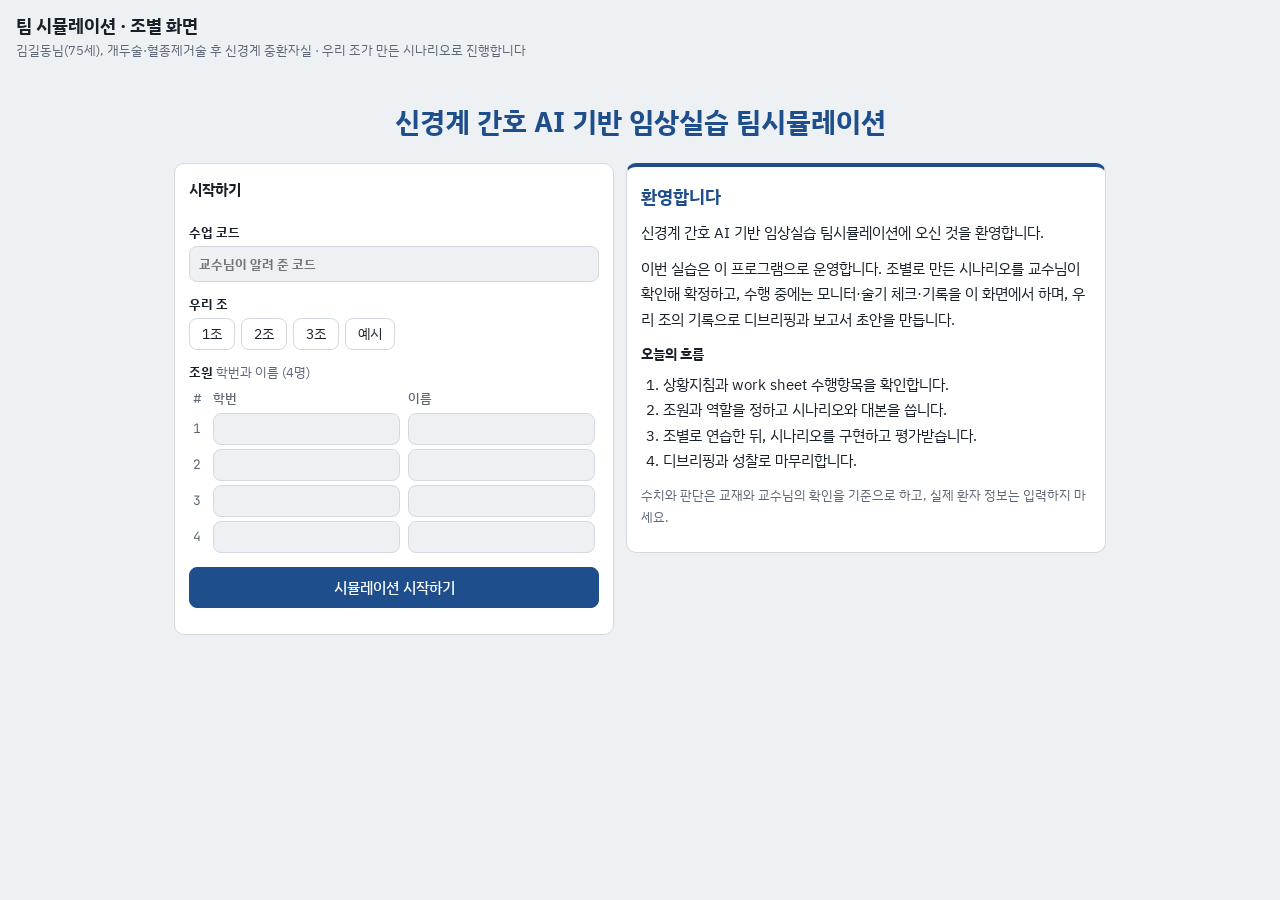
<file: index.html>
<!DOCTYPE html>
<html lang="ko">
<head>
<meta charset="utf-8">
<meta name="viewport" content="width=device-width, initial-scale=1">
<title>팀 시뮬레이션 · 조별 화면</title>
<link rel="preconnect" href="https://fonts.googleapis.com">
<link rel="preconnect" href="https://fonts.gstatic.com" crossorigin>
<link href="https://fonts.googleapis.com/css2?family=IBM+Plex+Sans+KR:wght@400;500;700&family=JetBrains+Mono:wght@500;700&display=swap" rel="stylesheet">
<link rel="stylesheet" href="style.css?v=20261112a">
</head>
<body>
<div class="wrap">
  <div class="bar">
    <div>
      <h1>팀 시뮬레이션 · 조별 화면<span id="dayBadge" class="sub" hidden> · 목요일 (수술 후 1일째 IICP 악화)</span></h1>
      <div class="sub">김길동님(75세), 개두술·혈종제거술 후 신경계 중환자실 · 우리 조가 만든 시나리오로 진행합니다</div>
    </div>
    <span class="sub" id="who"></span>
  </div>
  <details class="sched strip" id="schedBox" hidden>
    <summary><span class="lab">일정</span> <span id="schedNow"></span></summary>
    <div class="sub" style="margin:6px 0 2px">510호 · 13:00~17:00</div>
    <div id="schedule"></div>
  </details>
  <div class="demo" id="demoNote" hidden>데모 모드입니다. 기록은 이 노트북에만 남고 AI는 예시 답을 냅니다. (데모 수업 코드 0000)</div>

  <!-- login -->
  <div class="loginwrap" id="login">
    <h2 class="maintitle">신경계 간호 AI 기반 임상실습 팀시뮬레이션</h2>
    <section class="card login">
      <h2>시작하기</h2>
      <label for="code">수업 코드 <input type="text" id="code" inputmode="numeric" autocomplete="off" placeholder="교수님이 알려 준 코드"></label>
      <div>
        <div style="font-size:13px;font-weight:700;margin-bottom:4px">우리 조</div>
        <div class="slots" id="groupPick"></div>
      </div>
      <div>
        <div style="font-size:13px;font-weight:700;margin-bottom:4px">조원 <span class="sub" style="font-weight:400">학번과 이름 (4명)</span></div>
        <table class="members" id="members"><thead><tr><th scope="col">#</th><th scope="col">학번</th><th scope="col">이름</th></tr></thead><tbody></tbody></table>
      </div>
      <button class="btn" id="enterBtn" type="button">시뮬레이션 시작하기</button>
      <div class="status" id="loginStatus"></div>
    </section>
    <!-- 환영 인사: 문구는 여기서 바로 고치면 됩니다 -->
    <section class="card welcome" aria-labelledby="welcomeTitle">
      <h2 id="welcomeTitle">환영합니다</h2>
      <p>신경계 간호 AI 기반 임상실습 팀시뮬레이션에 오신 것을 환영합니다.</p>
      <p id="aiIntro">이번 실습은 <b>AI를 기반으로 운영</b>합니다. 여러분이 조별로 만든 시나리오를 AI가 함께 점검하고, 수행 중에는 필요한 역할을 대신 맡거나 우리 조의 기록을 읽고 디브리핑 질문을 만들어 줍니다.</p>
      <h3>오늘의 흐름</h3>
      <ol>
        <li>상황지침과 work sheet 수행항목을 확인합니다.</li>
        <li>조원과 역할을 정하고 시나리오와 대본을 씁니다.</li>
        <li>조별로 연습한 뒤, 시나리오를 구현하고 평가받습니다.</li>
        <li>디브리핑과 성찰로 마무리합니다.</li>
      </ol>
      <p class="sub" id="aiCaution">AI의 답은 참고용입니다. 수치와 판단은 교재와 교수님의 확인을 기준으로 하고, 실제 환자 정보는 입력하지 마세요.</p>
    </section>
  </div>

  <!-- run: 일정 순서의 7단계 탭 -->
  <section id="runBody" class="stage" hidden>
    <nav class="stabs" role="tablist" id="stageTabs" aria-label="수업 단계"></nav>

    <!-- ① 오리엔테이션 -->
    <section class="stage" id="st1" role="tabpanel" hidden>
      <section class="case" aria-label="상황지침">
        <b>상황지침</b> <span class="sub">(술기평가 CPX work sheet · 뇌수술환자 신경계사정)</span>
        <p class="caseText"></p>
      </section>
      <div class="card">
        <h2 id="skillRefTitle">수행항목 1~37 <span class="sub">술기 확인 · work sheet</span></h2>
        <div class="refbox" style="margin:6px 0 10px"><b>핵심기본간호술 (work sheet)</b> <span class="sub">어디서 하나요</span><dl class="kv" id="coreRef"></dl></div>
        <div class="skillref" id="skillRef"></div>
      </div>
    </section>

    <!-- ② 조 분배·역할·시나리오 작성 -->
    <section class="stage" id="st2" role="tabpanel" hidden>
      <div class="grid2">
        <div class="card" style="display:grid;gap:8px;align-content:start">
          <h2>조원 역할</h2>
          <div class="sub">역할 4가지: 의사, 간호사1(리더), 간호사2, 환자. 조마다 4명이고 보호자 역할은 없습니다.</div>
          <table class="members" id="roleTable"><thead><tr><th scope="col">#</th><th scope="col">조원</th><th scope="col">역할</th></tr></thead><tbody></tbody></table>
          <div class="row"><button class="btn" id="roleSave" type="button">역할 저장</button><span class="status" id="roleStatus"></span></div>
        </div>
        <div class="card" style="display:grid;gap:8px;align-content:start">
          <h2>시나리오 작성</h2>
          <p class="sub" style="margin:0" id="writeNote">시나리오 카드의 순서대로 역할표, 장면, 대본을 쓰고 교수님께 제출합니다.</p>
          <div><a class="btn" id="cardLink" target="_blank" rel="noopener">시나리오 카드 열기</a></div>
          <h3 style="margin-top:6px">정해야 하는 사항</h3>
          <div class="sub" id="decideNote">우리 조가 정한 항목을 체크하세요. 14:40 점검 때 함께 확인합니다.</div>
          <div id="decideList" style="display:grid;gap:4px"></div>
          <details class="refbox" open>
            <summary><b>학교 자료 기준</b> <span class="sub" id="refSub">의사진료지시서 · 욕창/낙상 측정도구</span></summary>
            <dl class="kv" id="refList"></dl>
          </details>
        </div>
      </div>
    </section>

    <!-- ③ 시나리오 점검 및 확인 -->
    <section class="stage" id="st3" role="tabpanel" hidden>
      <div class="card" id="scSummary" style="display:grid;gap:10px"></div>
    </section>

    <!-- ④ 조별 연습 / ⑤ 구현 및 평가: 같은 시뮬레이션 화면 -->
    <section class="stage" id="stSim" role="tabpanel" hidden>
      <div class="card peerbar" id="peerBar" hidden>
        <div class="row">
          <button class="slot" type="button" id="modeSelf" aria-pressed="true">우리 조 구현</button>
          <button class="slot" type="button" id="modePeer" aria-pressed="false">다른 조 평가</button>
        </div>
        <div class="sub" id="peerNote">구현 순서: 1조 → 2조 → 3조 (조마다 약 15분). 우리 조 차례가 아니면 "다른 조 평가"를 누르고, 지금 구현하는 조를 골라 평가합니다. 세 조가 모두 끝나면 ⑥ 욕창·낙상 개인 평가로 갑니다.</div>
      </div>
      <div class="card" id="peerPanel" hidden></div>
      <div class="card runhead" id="runHead">
        <div>
          <div class="row"><b id="runKind" class="pill">연습 1회</b><span class="sub" id="runHint"></span></div>
        </div>
        <div class="row"><button class="btn ghost" id="newRunBtn" type="button">새 연습 회차 시작</button><span class="status" id="runStatus"></span></div>
      </div>
      <div class="card" id="simWait" hidden></div>
      <details class="case" id="simCase"><summary><b>상황지침</b></summary><p class="caseText"></p></details>
      <div class="run" id="simBody">
        <div style="display:grid;gap:12px">
          <div class="monitor" aria-label="환자 모니터">
            <div class="mhead">
              <span><b>김길동</b> <span id="mCase"></span> · <span id="mGroup"></span></span>
              <span class="mclock" id="mClock">14:00</span>
            </div>
            <div class="vitals">
              <div class="v hr" id="v-hr"><div class="lab"><span>HR (ECG)</span><span>/min</span></div><div class="num">--</div><div class="when">연결 전</div></div>
              <div class="v spo2" id="v-spo2"><div class="lab"><span>SpO₂</span><span>%</span></div><div class="num">--</div><div class="when">연결 전</div></div>
              <div class="v bp" id="v-bp"><div class="lab"><span>BP</span><span>mmHg</span></div><div class="num">--</div><div class="when"></div></div>
              <div class="v rr" id="v-rr"><div class="lab"><span>RR</span><span>/min</span></div><div class="num">--</div><div class="when"></div></div>
              <div class="v txt" id="v-gcs"><div class="lab"><span>GCS</span></div><div class="num">--</div><div class="when"></div></div>
              <div class="v txt" id="v-pupil"><div class="lab"><span>동공 R/L</span></div><div class="num">--</div><div class="when"></div></div>
              <div class="v txt" id="v-bst"><div class="lab"><span>BST</span><span>mg/dL</span></div><div class="num">--</div><div class="when"></div></div>
              <div class="v txt" id="v-bt"><div class="lab"><span>BT</span><span>℃</span></div><div class="num">--</div><div class="when"></div></div>
              <div class="v txt wide" id="v-lung"><div class="lab"><span>폐음 (청진)</span></div><div class="num">--</div><div class="when"></div></div>
            </div>
            <div class="measure">
              <button class="mbtn" data-m="ecg" type="button">심전도 연결</button>
              <button class="mbtn" data-m="spo2" type="button">산소포화도 연결</button>
              <button class="mbtn" data-m="pupil" type="button">동공반사 확인</button>
              <button class="mbtn" data-m="vs" type="button">활력징후 측정</button>
              <button class="mbtn" data-m="gcs" type="button">GCS 사정</button>
              <button class="mbtn" data-m="iicp" type="button">IICP 증상 확인</button>
              <button class="mbtn" data-m="lung" type="button">폐 청진</button>
              <button class="mbtn" data-m="bst" type="button">혈당 측정</button>
            </div>
          </div>

          <div class="card" style="display:grid;gap:8px">
            <div class="row" style="justify-content:space-between"><h2 style="margin:0">술기 체크리스트 <span class="sub">work sheet</span></h2><b id="skillCount" style="font-family:var(--font-mono)">0/37</b></div>
            <div class="sub">관찰하는 조원이 수행한 항목을 체크합니다. 모니터 버튼을 누르면 해당 항목은 자동으로 체크됩니다.</div>
            <div id="skillBox" class="skills"></div>
          </div>

          <div class="card" style="display:grid;gap:10px">
            <div class="scenebar">
              <div>
                <div class="sub">진행 (조 리더)</div>
                <div class="scenetitle" id="sceneTitle">장면 1</div>
              </div>
              <div class="steps" id="steps"></div>
              <div class="row">
                <button class="btn ghost" id="prevBtn" type="button">이전 장면</button>
                <button class="btn" id="nextBtn" type="button">다음 장면</button>
              </div>
            </div>
            <div class="row">
              <button class="btn ghost" id="startBtn" type="button">수행 시작</button>
              <span class="status">경과 <b id="elapsed" style="font-family:var(--font-mono)">00:00</b></span>
              <label class="chk"><input type="checkbox" id="memoToggle"> 우리 조 진행표 보기</label>
            </div>
            <dl class="memo" id="memo" hidden></dl>
          </div>
        </div>

        <div style="display:grid;gap:12px">
          <div class="card aibox">
            <h2>AI가 맡은 역할</h2>
            <div id="aiNone" class="empty" hidden>우리 조는 모든 역할을 학생이 맡았습니다.</div>
            <div id="aiArea" style="display:grid;gap:8px">
              <div class="slots" id="aiRoles"></div>
              <div class="aisay"><span class="who" id="aiWho">AI 역할</span><span id="aiText">간호사가 한 말을 아래에 입력하면 이 역할이 답합니다.</span></div>
              <form id="aiForm" class="row" style="flex-wrap:nowrap">
                <label for="aiInput" style="position:absolute;left:-9999px">간호사가 한 말</label>
                <input type="text" id="aiInput" placeholder="간호사가 한 말 (예: 어제 저녁 식사는 얼마나 드셨나요?)">
                <button class="btn ai" type="submit" id="aiSend">답하기</button>
              </form>
              <label class="chk"><input type="checkbox" id="speakToggle"> 답을 소리로 읽기</label>
            </div>
          </div>

          <div class="card" style="display:grid;gap:8px">
            <h2>관찰 메모</h2>
            <div class="row" style="flex-wrap:nowrap">
              <label for="noteBox" style="position:absolute;left:-9999px">관찰 메모</label>
              <input type="text" id="noteBox" placeholder="예: 환자에게 혈당 결과와 주사 목적을 설명함">
              <button class="btn ghost" id="noteBtn" type="button">기록</button>
            </div>
            <div class="loglist" id="logList"></div>
            <div class="status" id="syncStatus"></div>
          </div>
        </div>
      </div>
    </section>

    <!-- ⑥ 욕창·낙상 개인 평가 -->
    <section class="stage" id="st6" role="tabpanel" hidden>
      <section class="case" aria-label="욕창·낙상 체크용 상황지침">
        <b>상황지침</b> <span class="sub">(욕창·낙상 체크용 · 측정도구로 각자 평가합니다)</span>
        <p id="assessCase"></p>
      </section>
      <div class="grid2">
        <div class="card" style="display:grid;gap:8px;align-content:start">
          <h2>개인 평가 <span class="sub">Braden Scale · Morse Fall Scale</span></h2>
          <div class="sub">조원마다 "입력하기"를 눌러 각자 채점합니다. 모두 제출하기 전에는 다른 조원의 점수가 보이지 않습니다.</div>
          <div id="assessMembers" class="amembers"></div>
          <div id="assessForm" hidden></div>
          <div class="status" id="assessStatus"></div>
        </div>
        <div class="card" style="display:grid;gap:8px;align-content:start">
          <h2>조원 점수 비교 <span class="sub">조 최종 점수 정하기</span></h2>
          <div id="assessCompare"></div>
        </div>
      </div>
    </section>

    <!-- ⑦ 디브리핑 및 성찰 -->
    <section class="stage" id="st7" role="tabpanel" hidden>
      <div class="grid2">
        <div class="card" style="display:grid;gap:8px;align-content:start">
          <h2>디브리핑 <span class="sub">실습보고서 항목4 순서</span></h2>
          <div class="status" id="dbBasis"></div>
          <div id="peerResult" class="assessbox"></div>
          <div id="dbWait" hidden></div>
          <div id="dbMain" style="display:grid;gap:8px">
            <div id="fixed"></div>
            <div class="row"><button class="btn ai" id="debriefBtn" type="button">AI 디브리핑 질문 더 받기</button></div>
            <div class="debrief" id="debrief" hidden></div>
          </div>
        </div>
        <div class="card" style="display:grid;gap:10px;align-content:start">
          <h2>자기성찰 <span class="sub">구두 발표 · 실습보고서 항목5</span></h2>
          <div class="sub"><b>장점과 보완할 점은 조원이 돌아가며 말로 발표합니다.</b> 아래 칸은 발표 준비 메모로 써도 되고 비워 두어도 됩니다. 쓴 내용은 마지막 탭(정리 및 마무리)에서 실습보고서 초안을 복사할 때 함께 들어갑니다. 이 노트북에만 저장됩니다.</div>
          <div id="reflBox" class="refl"></div>
        </div>
      </div>
    </section>

    <!-- ⑧ 정리 및 마무리 -->
    <section class="stage" id="st8" role="tabpanel" hidden>
      <div class="card" style="display:grid;gap:10px;max-width:760px">
        <h2>정리 및 마무리</h2>
        <div class="status" id="closeBasis"></div>
        <ol class="qlist">
          <li>아래 버튼으로 실습보고서 초안을 복사해 보고서 파일에 붙여 넣습니다.</li>
          <li>항목3 간호과정과 간호기록지(S·O·A·P·I·E)를 수행 기록을 근거로 정리합니다.</li>
          <li>SBAR는 조가 미리 쓴 예상 인수인계입니다. 실제로 한 인수인계로 고쳐 씁니다.</li>
          <li>자기성찰(장점·보완할 점)은 디브리핑 시간에 구두로 발표합니다. 보고서에는 발표한 내용을 학생별로 적습니다.</li>
        </ol>
        <div class="row"><button class="btn" id="copyBtn" type="button">실습보고서 초안 복사</button><span class="status" id="copyStatus"></span></div>
      </div>
    </section>
  </section>
</div>
<script>document.write('<script src="config.js?t=' + Date.now() + '"><\/script>');</script>
<script src="common.js?v=20261112a"></script>
<script>
(function(){
  const $ = id => document.getElementById(id);
  const pad = n => String(n).padStart(2,"0");
  const store = {
    get(k, d){ try{ const v = JSON.parse(localStorage.getItem(k)); return v == null ? d : v; }catch(e){ return d; } },
    set(k, v){ try{ localStorage.setItem(k, JSON.stringify(v)); }catch(e){} }
  };
  // 날짜별로 따로 저장하는 칸(점검 답·다른 조 평가·자기성찰): 키 끝에 날짜를 붙임 (2026-11-11 추가)
  // 11/11(수)에는 날짜 없는 예전 키에 쓴 내용도 그대로 읽어서, 이미 입력한 글이 사라지지 않게 함
  const dayK = base => base + ":" + dayKey(nowD());
  const dayGet = (base, d) => { let v = store.get(dayK(base), null); if (v == null && dayKey(nowD()) === "2026-11-11") v = store.get(base, null); return v == null ? d : v; };

  // 지금 시각 (확인용: 주소에 ?now=2026-11-11T15:10 을 붙이면 그 시각부터 흐름)
  const T0 = Date.now(), NOW_Q = (/[?&]now=([\d\-T:]+)/.exec(location.search) || [])[1];
  const nowD = () => { if (NOW_Q){ const d = new Date(NOW_Q); if (!isNaN(d)) return new Date(d.getTime() + Date.now() - T0); } return new Date(); };
  const dayKey = d => d.getFullYear() + "-" + pad(d.getMonth()+1) + "-" + pad(d.getDate());
  const hmOf = d => pad(d.getHours()) + ":" + pad(d.getMinutes());
  const WED = "2026-11-11", THU = "2026-11-12";

  const CARD_URL = "https://claude.ai/artifact/PKDr3mEF76buugYnXVXsKy";
  const ROLES = ["의사","간호사1(리더)","간호사2","환자"];
  const DECIDE = TS.IS_THU
    ? ["장면 1·2 활력징후 (혈압·맥박·호흡의 쿠싱 징후 변화)","장면 1·2 동공 크기·반사 변화","장면 1·2 GCS 및 의식상태 변화","IICP 증상 (두통·구토)","의사에게 할 SBAR 보고 대사","의사 구두 처방과 되읽기, 처방 수행·재사정"]
    : ["활력징후","동공반사 결과","GCS 및 의식상태","IICP 증상 여부","폐음 (crackle 또는 wheezing)","BST 수치에 따른 RI sliding 수치"];
  const STAGES = TS.IS_THU ? [
    {n:1, mark:"①", title:"목요일 상황 제시", time:"13:00"},
    {n:2, mark:"②", title:"역할 교대·시나리오 수정", time:"13:20"},
    {n:3, mark:"③", title:"시나리오 점검", time:"14:00"},
    {n:4, mark:"④", title:"조별 연습", time:"14:10"},
    {n:5, mark:"⑤", title:"구현 및 평가", time:"15:00"},
    {n:7, mark:"⑥", title:"디브리핑 및 성찰", time:"15:50"},
    {n:8, mark:"⑦", title:"정리 및 마무리", time:"16:40"}
  ] : [
    {n:1, mark:"①", title:"오리엔테이션", time:"13:00"},
    {n:2, mark:"②", title:"역할·시나리오 작성", time:"13:20"},
    {n:3, mark:"③", title:"시나리오 점검", time:"14:40"},
    {n:4, mark:"④", title:"조별 연습", time:"15:00"},
    {n:5, mark:"⑤", title:"구현 및 평가", time:"15:40"},
    {n:6, mark:"⑥", title:"욕창·낙상 개인 평가", time:"⑤ 뒤"},
    {n:7, mark:"⑦", title:"디브리핑 및 성찰", time:"16:30"},
    {n:8, mark:"⑧", title:"정리 및 마무리", time:"16:50"}
  ];
  // SCHEDULE 줄 → 단계. 수요일: 휴식은 ③에 포함, ⑥ 개인 평가는 ⑤ 시간 안에서 학생이 엶. 목요일: 휴식은 ④에 포함, 개인 평가 없음
  const ROW_STAGE = {[WED]:[1,2,3,3,4,5,7,8], [THU]:[1,2,3,4,4,5,7,8]};
  if (!TS.AI_ON) $("aiIntro").textContent = TS.IS_THU ? "이번 실습은 이 프로그램으로 운영합니다. 오늘은 시나리오 승인 없이 바로 진행하며(화면 수치는 목요일 예시 값), 수행 중에는 모니터·술기 체크·기록을 이 화면에서 하고, 우리 조의 기록으로 디브리핑과 보고서 초안을 만듭니다." : "이번 실습은 이 프로그램으로 운영합니다. 조별로 만든 시나리오를 교수님이 확인해 확정하고, 수행 중에는 모니터·술기 체크·기록을 이 화면에서 하며, 우리 조의 기록으로 디브리핑과 보고서 초안을 만듭니다.";
  if (!TS.AI_ON) $("aiCaution").textContent = "수치와 판단은 교재와 교수님의 확인을 기준으로 하고, 실제 환자 정보는 입력하지 마세요.";
  if (TS.IS_THU){
    $("dayBadge").hidden = false;
    $("skillRefTitle").innerHTML = '목요일 수행항목 <span class="sub">1~11 신경계 재사정 + 38~43 IICP 악화 대처</span>';
    $("writeNote").textContent = "수요일에 쓴 우리 조 시나리오 카드를 목요일 상황에 맞게 고칩니다: 역할 교대(수요일에 간호사를 하지 않은 학생이 간호사), 장면 1 재사정 수치, 장면 2 IICP 악화 수치와 의사 SBAR 보고·구두 처방 대사.";
    $("decideNote").textContent = "우리 조가 정한 항목을 체크하세요. 14:00 점검 때 함께 확인합니다.";
    $("refSub").textContent = "의사진료지시서 · 목요일 구두 처방(예)";
  }
  if (TS.IS_THU) $("peerNote").textContent = "구현 순서: 1조 → 2조 → 3조 (조마다 약 15분). 우리 조 차례가 아니면 \"다른 조 평가\"를 누르고, 지금 구현하는 조를 골라 평가합니다. 세 조가 모두 끝나면 디브리핑으로 갑니다.";

  let code = "", group = null, sc = null, run = null, stage = 0, lastAuto = null, lastErr = "";
  const runs = {practice:null, eval:null};
  const queue = []; let sending = false;

  if (TS.DEMO) $("demoNote").hidden = false;
  try{ code = localStorage.getItem("teamSim:code") || ""; group = localStorage.getItem("teamSim:group"); }catch(e){}
  $("code").value = code;
  // 조별 카드 링크 (config.js CARD_URLS) → 없으면 원본 카드
  const cardUrl = () => ((window.TEAM_SIM_CONFIG || {}).CARD_URLS || {})[group] || CARD_URL;
  $("cardLink").href = cardUrl();
  // AI 없이 진행: AI 역할 칸과 AI 디브리핑 버튼을 숨김
  if (!TS.AI_ON){ document.querySelector(".aibox").style.display = "none"; $("debriefBtn").parentElement.style.display = "none"; }
  $("cardLink").addEventListener("click", () => { $("cardLink").href = cardUrl(); });
  document.querySelectorAll(".caseText").forEach(p => p.textContent = TS.CASE.text);
  $("mCase").textContent = TS.CASE.short;
  $("assessCase").textContent = TS.ASSESS_CASE;
  (TS.IS_THU ? [["의사 오더", TS.REF.order], ["목요일 구두 처방(예)", TS.REF.thu]] : [["의사 오더", TS.REF.order], ["RI sliding", TS.REF.ri]]).forEach(([k, v]) => {
    const dt = document.createElement("dt"); dt.textContent = k; const dd = document.createElement("dd"); dd.textContent = v; $("refList").append(dt, dd);
  });

  // ---------- login ----------
  function drawGroups(){
    const box = $("groupPick"); box.innerHTML = "";
    TS.GROUPS.forEach(g => {
      const b = document.createElement("button"); b.type = "button"; b.className = "slot"; b.textContent = g.label;
      b.setAttribute("aria-pressed", String(g.id === group));
      b.onclick = () => { group = g.id; drawGroups(); };
      box.appendChild(b);
    });
  }
  drawGroups();

  // 조원 (학번·이름, 역할은 ②에서)
  let members = store.get("teamSim:members", []);
  (function drawMembers(){
    const tb = $("members").querySelector("tbody");
    for (let i=0;i<4;i++){
      const m = members[i] || {}, tr = document.createElement("tr");
      const n = document.createElement("td"); n.textContent = i+1;
      const a = document.createElement("td"), b = document.createElement("td");
      const id = document.createElement("input"); id.type = "text"; id.inputMode = "numeric"; id.autocomplete = "off"; id.className = "mId"; id.value = m.id || ""; id.setAttribute("aria-label", (i+1) + "번 조원 학번");
      const nm = document.createElement("input"); nm.type = "text"; nm.autocomplete = "off"; nm.className = "mName"; nm.value = m.name || ""; nm.setAttribute("aria-label", (i+1) + "번 조원 이름");
      a.appendChild(id); b.appendChild(nm); tr.append(n, a, b); tb.appendChild(tr);
    }
  })();
  function readMembers(){
    const ids = [...document.querySelectorAll("#members .mId")], names = [...document.querySelectorAll("#members .mName")];
    const list = [], half = [];
    ids.forEach((el,i) => {
      const id = el.value.trim(), name = names[i].value.trim();
      if (id && name){ const old = members.find(o => o.id === id) || {}; list.push({id, name, role: old.role || ""}); }
      else if (id || name) half.push(i+1);
    });
    return {list, half};
  }
  const membersText = () => "조원: " + members.map(m => m.id + " " + m.name + (m.role ? " [" + m.role + "]" : "")).join(", ");
  const groupLabel = () => (TS.GROUPS.find(g => g.id === group) || {}).label || "";
  const setWho = () => $("who").textContent = groupLabel() + (sc && sc.groupName ? " · " + sc.groupName : "");

  // 일정 줄: 지금·다음 일정, 펼치면 전체
  function drawSchedule(){
    const now = nowD(), today = dayKey(now), hm = hmOf(now);
    const days = TS.SCHEDULE.filter(d => d.date === today);
    const show = days.length ? days : TS.SCHEDULE;
    const sum = $("schedNow"); sum.innerHTML = "";
    const put = (txt, cls) => { const s = document.createElement(cls === "b" ? "b" : "span"); if (cls && cls !== "b") s.className = cls; s.textContent = txt; sum.appendChild(s); };
    if (!days.length){ put("11/11(수) · 11/12(목) 일정 보기", "nx"); }
    else {
      const rows = days[0].rows, cur = rows.find(r => hm >= r[0] && hm < r[1]), nxt = rows.find(r => r[0] > hm);
      if (cur){ put("지금 " + cur[0] + "~" + cur[1] + " ", ""); put(cur[2], "b"); }
      else if (nxt) put("수업 전 ", "");
      else put("오늘 일정이 끝났습니다", "");
      if (nxt) put(" · 다음 " + nxt[0] + " " + nxt[2], "nx");
    }
    const box = $("schedule"); box.innerHTML = "";
    show.forEach(d => {
      const h = document.createElement("h3"); h.textContent = d.label; box.appendChild(h);
      const t = document.createElement("table");
      d.rows.forEach(([s,e,txt,note]) => {
        const tr = document.createElement("tr"); if (d.date === today && hm >= s && hm < e) tr.className = "now";
        const a = document.createElement("td"); a.textContent = s + "~" + e;
        const b = document.createElement("td"); b.textContent = txt;
        if (note){ const n = document.createElement("div"); n.className = "note"; n.textContent = note; b.appendChild(n); }
        tr.append(a, b); t.appendChild(tr);
      });
      box.appendChild(t);
    });
  }
  drawSchedule();

  $("enterBtn").addEventListener("click", async () => {
    code = $("code").value.trim();
    if (!code || !group){ $("loginStatus").textContent = "수업 코드와 조를 고르세요."; return; }
    const rm = readMembers();
    if (rm.half.length){ $("loginStatus").textContent = rm.half.join(", ") + "번 줄의 학번과 이름을 모두 쓰세요."; return; }
    if (!rm.list.length){ $("loginStatus").textContent = "조원의 학번과 이름을 쓰세요."; return; }
    members = rm.list;
    $("enterBtn").disabled = true; $("loginStatus").textContent = "불러오는 중…";
    const r = await TS.call("getScenario", {code, g:group});
    $("enterBtn").disabled = false;
    // 목요일(승인 없이 진행): 수업 코드가 틀린 경우만 막고, 서버 연결 문제는 예시 시나리오로 그냥 들어감
    let offline = false;
    if (!r.ok){
      if (!NO_APPROVAL || r.error === "code"){ $("loginStatus").textContent = TS.errText(r.error); return; }
      offline = true;
    }
    // 13:00에는 시나리오가 없으므로 확정 여부는 ③④⑤에서 확인
    sc = pickScenario(r.scenario);
    try{ localStorage.setItem("teamSim:code", code); localStorage.setItem("teamSim:group", group); }catch(e){}
    store.set("teamSim:members", members);
    $("login").hidden = true; $("runBody").hidden = false; $("schedBox").hidden = false;
    setWho(); drawSkillRef();
    lastAuto = stageForNow();
    showStage(lastAuto || 1);
    if (offline) alert("기록 서버에 연결되지 않아 이 노트북에서만 진행합니다. 시뮬레이션은 그대로 할 수 있습니다. (교수님 화면에는 기록이 보이지 않을 수 있습니다)");
  });

  // ---------- 단계 탭 ----------
  function stageForNow(){
    const d = nowD(), hm = hmOf(d), day = dayKey(d);
    if (!ROW_STAGE[day]) return null; // 수업 날이 아니면 자동 전환 없음
    const rows = TS.SCHEDULE.find(x => x.date === day).rows;
    if (hm < rows[0][0]) return 1;
    const i = rows.findIndex(r => hm >= r[0] && hm < r[1]);
    return i >= 0 ? ROW_STAGE[day][i] : 7;
  }
  function drawTabs(){
    const nav = $("stageTabs"); nav.innerHTML = "";
    const thu = false, auto = stageForNow();
    STAGES.forEach(s => {
      const b = document.createElement("button"); b.type = "button"; b.className = "stab"; b.setAttribute("role", "tab");
      b.setAttribute("aria-selected", String(s.n === stage));
      b.setAttribute("aria-controls", s.n === 4 || s.n === 5 ? "stSim" : "st" + s.n);
      const t = document.createElement("span"); t.className = "tt"; t.textContent = s.mark + " " + s.title;
      const m = document.createElement("small"); m.textContent = (thu ? "" : s.time) + (s.n === auto ? " · 지금" : "");
      b.append(t, m); b.onclick = () => showStage(s.n); nav.appendChild(b);
    });
  }
  function showStage(n){
    stage = n; drawTabs();
    ["st1","st2","st3","stSim","st6","st7","st8"].forEach(id => $(id).hidden = true);
    if (n === 4 || n === 5){ $("stSim").hidden = false; enterSim(n === 5 ? "eval" : "practice"); }
    else $("st" + n).hidden = false;
    if (n === 2) drawPrep();
    if (n === 3) drawSummary();
    if (n === 6) drawAssess();
    if (n === 7) drawDebrief();
    if (n === 8) drawClose();
  }
  // 시각이 바뀌어도 탭은 자동으로 넘기지 않음 (수업 진행이 빨라지거나 늦어질 수 있음, 2026-11-10 교수님 결정)
  // 일정표와 탭의 "· 지금" 표시만 새로 그림. 탭 이동은 교수님 안내에 따라 학생이 누름
  setInterval(() => {
    drawSchedule();
    if ($("runBody").hidden) return;
    drawTabs();
  }, 30000);

  // 목요일(2026-11-12 교수님 결정): 시나리오 승인 없이 진행 → 서버 저장본 대신 늘 목요일 예시 시나리오를 씀
  // (서버에는 수요일 저장본이 남아 있을 수 있음). 학생은 카드에 쓴 대본대로 연기하고, 화면 수치는 예시 값
  const NO_APPROVAL = TS.IS_THU;
  function pickScenario(s){
    if (!NO_APPROVAL) return s || null;
    const ex = JSON.parse(JSON.stringify(TS.EXAMPLE)); ex.groupName = ""; return ex;
  }
  // 시나리오 확정 전 안내
  async function reloadScenario(){
    const r = await TS.call("getScenario", {code, g:group});
    if (!r.ok){ lastErr = TS.errText(r.error); return false; }
    lastErr = "";
    const s = pickScenario(r.scenario);
    if (s){ sc = s; setWho(); return true; }
    return false;
  }
  function waitBox(el, what){
    el.innerHTML = "";
    const d = document.createElement("div"); d.className = "waitbox";
    const h = document.createElement("b"); h.textContent = "교수님 확인 중";
    const p = document.createElement("p"); p.textContent = "교수님이 우리 조 시나리오를 확인하고 있습니다. " + what + " 확정되었다고 들으면 새로고침을 누르세요.";
    const b = document.createElement("button"); b.type = "button"; b.className = "btn"; b.textContent = "새로고침";
    const s = document.createElement("span"); s.className = "status";
    b.onclick = async () => {
      b.disabled = true; s.textContent = "확인 중…";
      const ok = await reloadScenario();
      b.disabled = false;
      if (ok) showStage(stage); else s.textContent = lastErr || "아직 확정되지 않았습니다.";
    };
    const r = document.createElement("div"); r.className = "row"; r.append(b, s);
    d.append(h, p, r); el.appendChild(d);
  }

  // ---------- ① 술기 확인 ----------
  function drawSkillRef(){
    const core = $("coreRef"); core.innerHTML = "";
    TS.CORE_SKILLS.forEach(([k, v]) => { const dt = document.createElement("dt"); dt.textContent = k; const dd = document.createElement("dd"); dd.textContent = v; core.append(dt, dd); });
    const box = $("skillRef"); box.innerHTML = "";
    TS.SKILLS.forEach(s => {
      const h = document.createElement("h3"); h.textContent = s.sec + " (" + s.items[0][0] + "~" + s.items[s.items.length-1][0] + ")" + (s.indiv ? " · ⑥ 개인 평가로 측정도구를 이용해 각자 평가" : " · 팀 시뮬레이션");
      const ol = document.createElement("ol"); ol.start = s.items[0][0];
      s.items.forEach(([, txt]) => { const li = document.createElement("li"); li.textContent = txt; ol.appendChild(li); });
      box.append(h, ol);
    });
  }

  // ---------- ② 역할·시나리오 작성 ----------
  function drawPrep(){
    const tb = $("roleTable").querySelector("tbody"); tb.innerHTML = "";
    members.forEach((m, i) => {
      const tr = document.createElement("tr");
      const n = document.createElement("td"); n.textContent = i+1;
      const a = document.createElement("td"); a.textContent = m.id + " " + m.name;
      const b = document.createElement("td");
      const sel = document.createElement("select"); sel.className = "rolesel"; sel.setAttribute("aria-label", m.name + " 역할");
      ["", ...ROLES].forEach(r => { const o = document.createElement("option"); o.value = r; o.textContent = r || "역할 고르기"; sel.appendChild(o); });
      sel.value = m.role || ""; sel.onchange = () => { m.role = sel.value; $("roleStatus").textContent = "저장하지 않음"; };
      b.appendChild(sel); tr.append(n, a, b); tb.appendChild(tr);
    });
    const key = "teamSim:decide:" + group, done = store.get(key, []);
    const box = $("decideList"); box.innerHTML = "";
    DECIDE.forEach((t, i) => {
      const lab = document.createElement("label"); lab.className = "chk";
      const cb = document.createElement("input"); cb.type = "checkbox"; cb.checked = !!done[i];
      cb.onchange = () => { done[i] = cb.checked; store.set(key, done); };
      lab.append(cb, document.createTextNode(t)); box.appendChild(lab);
    });
  }
  $("roleSave").addEventListener("click", () => {
    const used = members.map(m => m.role).filter(Boolean);
    const dup = used.filter((r, i) => used.indexOf(r) !== i);
    store.set("teamSim:members", members);
    // 이미 시작한 회차가 있으면 바뀐 역할을 교수님 화면에도 보냄
    [runs.practice, runs.eval].forEach(r => { if (r) addLog("members", membersText(), r); });
    $("roleStatus").textContent = dup.length ? "저장했습니다. 같은 역할이 두 번 있습니다: " + [...new Set(dup)].join(", ")
      : used.length < members.length ? "저장했습니다. 역할을 고르지 않은 조원이 있습니다." : "저장했습니다.";
  });

  // ---------- ③ 시나리오 점검 ----------
  function drawSummary(){
    const box = $("scSummary"); box.innerHTML = "";
    if (!sc){ waitBox(box, "확정되면 점검 질문과 장면별 수치, RI sliding, 역할이 여기에 나옵니다."); return; }
    const el = (tag, txt, cls) => { const e = document.createElement(tag); if (txt != null) e.textContent = txt; if (cls) e.className = cls; return e; };
    const head = el("div", null, "row"); head.style.justifyContent = "space-between";
    const h = el("h2", "우리 조 시나리오" + (sc.groupName ? " · " + sc.groupName : "")); h.style.margin = "0";
    const rb = el("button", "최신 내용 다시 불러오기", "btn ghost"); rb.type = "button";
    rb.onclick = async () => { rb.disabled = true; await reloadScenario(); rb.disabled = false; drawSummary(); };
    head.append(h, rb); box.appendChild(head);
    box.appendChild(el("div", NO_APPROVAL
      ? "오늘은 시나리오 승인 없이 바로 진행합니다. 화면의 수치는 목요일 예시 값이고, 대사와 행동은 우리 조가 카드에 쓴 대본대로 합니다."
      : "교수님이 확정한 내용입니다. 14:40~14:50에 조원과 함께 확인하고, 14:50~15:00은 휴식입니다.", "sub"));
    // 점검 질문 (AI가 만들고 교수님이 확정) → 조가 답을 써서 교수님 화면으로 보냄
    const qs = (sc.questions || []).filter(Boolean);
    if (qs.length){
      const qBase = "teamSim:checkAns:" + group, qk = dayK(qBase), saved = dayGet(qBase, {});
      const qbox = el("div", null, "qcheck");
      qbox.append(el("h3", "점검 질문 " + qs.length + "개"), el("div", "조원과 이야기한 뒤 근거를 들어 답을 쓰고 보내세요. 교수님 화면에 보입니다.", "sub"));
      qs.forEach((q, i) => {
        const item = el("div", null, "qitem");
        const ta = document.createElement("textarea"); ta.rows = 2; ta.value = saved[i] || ""; ta.setAttribute("aria-label", "점검 질문 " + (i+1) + " 답");
        ta.oninput = () => { saved[i] = ta.value; store.set(qk, saved); };
        item.append(el("b", (i+1) + ". " + q), ta); qbox.appendChild(item);
      });
      const row = el("div", null, "row");
      const send = el("button", "답 보내기", "btn"); send.type = "button";
      const st = el("span", null, "status");
      send.onclick = () => {
        const ans = qs.map((q, i) => String(saved[i] || "").trim());
        if (ans.some(a => !a)){ st.textContent = "모든 질문에 답을 쓰세요."; return; }
        const r = checkRun();
        qs.forEach((q, i) => addLog("checkAnswer", `점검 답 ${i+1}: ${q} → ${ans[i]}`, r));
        st.textContent = "교수님 화면으로 보냈습니다. 고쳐서 다시 보내도 됩니다.";
      };
      row.append(send, st); qbox.appendChild(row);
      box.appendChild(qbox);
    }
    const roles = el("div"); roles.appendChild(el("h3", "역할"));
    const ul = el("ul", null, "rolelist");
    (sc.roles || []).forEach(r => { const li = el("li"); li.append(el("b", r.role), document.createTextNode(" · " + (r.aiPlays && TS.AI_ON ? "AI가 맡음" : (r.student || "학생")))); ul.appendChild(li); });
    roles.appendChild(ul); box.appendChild(roles);
    if (sc.ri){ const ri = el("div"); ri.append(el("h3", "RI sliding scale"), el("div", sc.ri, "ribox")); box.appendChild(ri); }
    const grid = el("div", null, "scgrid");
    sc.scenes.forEach((s, i) => {
      const c = el("div", null, "scene");
      c.appendChild(el("h3", "장면 " + (i+1) + " · " + s.title + (s.time ? " (" + s.time + ")" : "")));
      if (s.event) c.appendChild(el("div", s.event));
      const dl = el("dl", null, "kv");
      TS.VKEYS.forEach(([k, label]) => { const v = s.vitals && s.vitals[k]; if (!v) return; dl.append(el("dt", label.replace(/ \(.*\)$/, "")), el("dd", v)); });
      if (i === TS.INSULIN_SCENE && sc.ri) dl.append(el("dt", "RI sliding"), el("dd", sc.ri));
      c.appendChild(dl);
      if (s.script){ const d = el("details"); d.append(el("summary", "대본"), el("div", s.script, "script")); c.appendChild(d); }
      grid.appendChild(c);
    });
    box.appendChild(grid);
  }

  // ---------- ④ 연습 · ⑤ 평가 ----------
  const pKey = () => "teamSim:practiceNo:" + group + ":" + dayKey(nowD());
  function newRun(kind){
    let no = 0;
    if (kind === "practice"){ no = store.get(pKey(), 0) + 1; store.set(pKey(), no); }
    const label = kind === "eval" ? "평가" : "연습 " + no + "회";
    run = {id: group + "-" + (kind === "eval" ? "eval" : "p" + no) + "-" + Date.now(), kind, label, scene:0, measured:{}, log:[], startedAt:null, aiRole:null, aiHist:{}, skills:{}, aiDebrief:""};
    runs[kind] = run;
    addLog("run", "회차: " + label); // 서버에는 문장만 저장되므로 회차 종류를 기록 문장으로 남김
    if (members.length) addLog("members", membersText());
  }
  // ③ 점검 질문 답을 보낼 기록 묶음 (연습·평가 회차와 따로)
  function checkRun(){
    if (!runs.check){
      runs.check = {id: group + "-check-" + Date.now(), kind:"check", label:"시나리오 점검", scene:0, measured:{}, log:[], startedAt:null, aiRole:null, aiHist:{}, skills:{}, aiDebrief:""};
      addLog("run", "회차: 시나리오 점검", runs.check);
      if (members.length) addLog("members", membersText(), runs.check);
    }
    return runs.check;
  }
  // ⑤ 구현 및 평가: 우리 조 차례가 아니면 다른 조를 평가
  let peerMode = false, peerTarget = null, peersCache = [];
  $("modeSelf").addEventListener("click", () => { peerMode = false; enterSim("eval"); });
  $("modePeer").addEventListener("click", () => { peerMode = true; enterSim("eval"); });
  function drawPeer(){
    const box = $("peerPanel"); box.innerHTML = "";
    const el = (tag, txt, cls) => { const e = document.createElement(tag); if (txt != null) e.textContent = txt; if (cls) e.className = cls; return e; };
    const others = TS.GROUPS.filter(g => g.id !== group && g.id !== "ex");
    if (!peerTarget || !others.find(g => g.id === peerTarget)) peerTarget = others[0] ? others[0].id : null;
    box.append(el("h2", "다른 조 평가"), el("div", "지금 구현하는 조를 고르고, 본 대로 술기를 체크한 뒤 잘한 점과 보완할 점을 한마디씩 씁니다. 평가는 교수님과 그 조에게 보입니다.", "sub"));
    if (TS.IS_THU) box.append(el("div", "볼 점: 어제 기록과 비교해 변화를 말했나 · 담당간호사가 판단을 알리고 역할을 나눴나 · SBAR를 수치로 간결하게 했나 · 구두 처방을 되읽었나 · 처방 수행 뒤 다시 사정했나 · 환자에게 말을 걸고 설명했나. 한마디는 \"언제 + 누가 무엇을 + 왜 중요한지\" 한 문장으로.", "sub"));
    const slots = el("div", null, "slots");
    others.forEach(g => { const b = el("button", g.label, "slot"); b.type = "button"; b.setAttribute("aria-pressed", String(g.id === peerTarget)); b.onclick = () => { peerTarget = g.id; drawPeer(); }; slots.appendChild(b); });
    box.appendChild(slots);
    if (!peerTarget) return;
    const pBase = "teamSim:peer:" + group + ">" + peerTarget, key = dayK(pBase), d = dayGet(pBase, {items:[], good:"", fix:""});
    const save = () => store.set(key, d);
    const cnt = el("b", null); cnt.style.fontFamily = "var(--font-mono)";
    const upd = () => cnt.textContent = d.items.length + "/" + TS.SKILL_TOTAL;
    const head = el("div", null, "row"); head.style.justifyContent = "space-between";
    head.append(el("h3", TS.groupLabelOf(peerTarget) + " 술기 체크 (work sheet)"), cnt); box.appendChild(head);
    const sk = el("div", null, "skills");
    TS.SIM_SKILLS.forEach(s => {
      const det = el("details"); det.open = true; det.appendChild(el("summary", s.sec));
      s.items.forEach(([no, txt]) => {
        const lab = el("label", null, "chk skill"); const cb = document.createElement("input"); cb.type = "checkbox"; cb.checked = d.items.includes(no);
        cb.onchange = () => { d.items = d.items.filter(x => x !== no); if (cb.checked) d.items.push(no); d.items.sort((a, b) => a - b); save(); upd(); };
        lab.append(cb, el("b", no + "."), document.createTextNode(" " + txt)); det.appendChild(lab);
      });
      sk.appendChild(det);
    });
    box.appendChild(sk); upd();
    const f = (label, k) => { const lab = el("label", null, "fld"); const ta = document.createElement("textarea"); ta.rows = 2; ta.value = d[k] || ""; ta.oninput = () => { d[k] = ta.value; save(); }; lab.append(el("span", label), ta); return lab; };
    const refl = el("div", null, "refl"); refl.append(f("잘한 점", "good"), f("보완할 점", "fix")); box.appendChild(refl);
    const row = el("div", null, "row"); const send = el("button", TS.groupLabelOf(peerTarget) + " 평가 보내기", "btn"); send.type = "button"; const st = el("span", null, "status");
    send.onclick = async () => {
      if (!d.good.trim() || !d.fix.trim()){ st.textContent = "잘한 점과 보완할 점을 한마디씩 쓰세요."; return; }
      send.disabled = true; st.textContent = "보내는 중…";
      const r = await TS.call("peer", {code, from:group, to:peerTarget, items:d.items, good:d.good.trim(), fix:d.fix.trim()});
      send.disabled = false;
      st.textContent = r.ok ? "보냈습니다. 고쳐서 다시 보내면 마지막 것으로 바뀝니다." : TS.errText(r.error);
    };
    row.append(send, st); box.appendChild(row);
  }
  async function loadPeers(){
    const r = await TS.call("peerFor", {code, g:group});
    if (r.ok) peersCache = r.peers || [];
    return peersCache;
  }
  function drawPeerResult(){
    const box = $("peerResult"); box.innerHTML = "";
    const h = document.createElement("b"); h.textContent = "다른 조가 평가한 우리 조"; box.appendChild(h);
    if (!peersCache.length){ const d = document.createElement("div"); d.textContent = "아직 받은 평가가 없습니다."; box.appendChild(d); return; }
    peersCache.forEach(p => { const d = document.createElement("div"); d.textContent = TS.peerText(p); box.appendChild(d); });
  }
  function enterSim(kind){
    const ev = kind === "eval";
    $("peerBar").hidden = !ev;
    $("modeSelf").setAttribute("aria-pressed", String(!peerMode)); $("modePeer").setAttribute("aria-pressed", String(peerMode));
    if (ev && peerMode){
      ["runHead","simBody","simCase","simWait"].forEach(id => $(id).hidden = true);
      $("peerPanel").hidden = false; drawPeer(); return;
    }
    $("peerPanel").hidden = true;
    if (!sc){
      $("runHead").hidden = true; $("simBody").hidden = true; $("simCase").hidden = true; $("simWait").hidden = false;
      waitBox($("simWait"), "확정되면 여기서 시뮬레이션을 시작합니다.");
      return;
    }
    $("runHead").hidden = false; $("simBody").hidden = false; $("simCase").hidden = false; $("simWait").hidden = true;
    if (!runs[kind]) newRun(kind);
    run = runs[kind];
    drawRunHead(); render(); drawSkills(); $("elapsed").textContent = elapsed();
  }
  function drawRunHead(){
    const ev = run.kind === "eval";
    $("runKind").textContent = run.label; $("runKind").className = "pill " + (ev ? "eval" : "prac");
    $("runHint").textContent = ev ? "이 회차가 교수님 현황과 실습보고서의 기준입니다." : "최소 2회 연습합니다. 한 회차를 마치면 새 회차를 시작하세요.";
    $("newRunBtn").textContent = ev ? "평가 다시 시작" : "새 연습 회차 시작";
    $("runStatus").textContent = "";
    armed = false;
  }
  let armed = false, armTimer = null;
  $("newRunBtn").addEventListener("click", () => {
    if (run.kind === "practice"){
      if (!run.startedAt){ $("runStatus").textContent = "이번 회차를 아직 시작하지 않았습니다."; return; }
      newRun("practice"); drawRunHead(); render(); drawSkills(); $("elapsed").textContent = elapsed();
      $("runStatus").textContent = run.label + "를 시작합니다.";
      return;
    }
    // 평가는 한 번 더 눌러야 다시 시작 (실수 방지)
    if (!armed){ armed = true; $("newRunBtn").textContent = "한 번 더 누르면 평가 기록을 새로 시작"; clearTimeout(armTimer); armTimer = setTimeout(drawRunHead, 4000); return; }
    clearTimeout(armTimer); newRun("eval"); drawRunHead(); render(); drawSkills(); $("elapsed").textContent = elapsed();
    $("runStatus").textContent = "평가 기록을 새로 시작했습니다.";
  });

  // ---------- 술기 체크리스트 ----------
  function startIfNeeded(){ if (!run.startedAt){ run.startedAt = Date.now(); addLog("scene", "수행 시작"); } }
  function setSkill(no, on){
    if (!!run.skills[no] === on) return;
    startIfNeeded();
    run.skills[no] = on;
    const it = TS.SKILLS.flatMap(s => s.items).find(x => x[0] === no);
    addLog("skill", `술기 ${on ? "체크" : "해제"} ${no}. ${it ? it[1] : ""}`);
    drawSkills();
  }
  function drawSkills(){
    const box = $("skillBox"); box.innerHTML = "";
    let n = 0;
    const firstOpen = (TS.SIM_SKILLS.find(x => x.items.some(it => !run.skills[it[0]])) || {}).sec;
    TS.SIM_SKILLS.forEach(s => {
      const done = s.items.filter(it => run.skills[it[0]]).length; n += done;
      const det = document.createElement("details"); det.open = s.sec === firstOpen;
      const sum = document.createElement("summary"); sum.textContent = `${s.sec} · ${done}/${s.items.length}`; det.appendChild(sum);
      s.items.forEach(([no, txt]) => {
        const lab = document.createElement("label"); lab.className = "chk skill";
        const cb = document.createElement("input"); cb.type = "checkbox"; cb.checked = !!run.skills[no];
        cb.onchange = () => setSkill(no, cb.checked);
        const b = document.createElement("b"); b.textContent = no + ".";
        lab.append(cb, b, document.createTextNode(" " + txt)); det.appendChild(lab);
      });
      box.appendChild(det);
    });
    $("skillCount").textContent = n + "/" + TS.SKILL_TOTAL;
  }
  const elapsed = (r) => { r = r || run; if (!r || !r.startedAt) return "00:00"; const s = Math.floor((Date.now()-r.startedAt)/1000); return pad(Math.floor(s/60))+":"+pad(s%60); };
  setInterval(() => { if (run && run.startedAt) $("elapsed").textContent = elapsed(); }, 1000);

  function addLog(kind, text, r){
    r = r || run;
    const e = {t: elapsed(r), scene: r.scene+1, kind, text};
    r.log.push(e); queue.push({runId: r.id, e});
    if (r === run) drawLog();
    flush();
  }
  async function flush(){
    if (sending || !queue.length) return;
    sending = true;
    const rid = queue[0].runId, batch = [];
    while (queue.length && queue[0].runId === rid) batch.push(queue.shift().e);
    const r = await TS.call("log", {code, g:group, runId:rid, entries:batch});
    sending = false;
    if (!r.ok){ queue.unshift(...batch.map(e => ({runId:rid, e}))); $("syncStatus").textContent = "교수님 화면으로 보내지 못한 기록 " + queue.length + "개 · 잠시 뒤 다시 보냅니다"; setTimeout(flush, 8000); }
    else { $("syncStatus").textContent = "교수님 화면으로 전송됨"; if (queue.length) flush(); }
  }
  function drawLog(){
    const L = $("logList"); L.innerHTML = "";
    run.log.filter(e => e.kind !== "run" && e.kind !== "members").slice().reverse().forEach(e => {
      const d = document.createElement("div"); const t = document.createElement("span"); t.className = "t"; t.textContent = e.t + " · 장면" + e.scene;
      d.append(t, document.createTextNode(e.text)); L.appendChild(d);
    });
  }
  function setV(id, val, when, stale){ const el = $(id); el.querySelector(".num").textContent = val; el.querySelector(".when").textContent = when; el.classList.toggle("stale", !!stale); }
  function render(){
    const S = sc.scenes[run.scene], V = S.vitals;
    $("mGroup").textContent = sc.groupName || "";
    $("mClock").textContent = S.time || "--:--";
    // 심전도·산소포화도는 연결한 뒤부터 연속으로 보임
    setV("v-hr", run.measured.hr ? (V.hr || "--") : "--", run.measured.hr ? "연속" : "연결 전");
    setV("v-spo2", run.measured.spo2 ? (V.spo2 || "--") : "--", run.measured.spo2 ? "연속" : "연결 전");
    [["bp","v-bp"],["rr","v-rr"],["bt","v-bt"],["gcs","v-gcs"],["pupil","v-pupil"],["bst","v-bst"],["lung","v-lung"]].forEach(([k,id]) => {
      const m = run.measured[k];
      if (!m) setV(id, "--", "측정 전", false);
      else setV(id, m.val, (m.scene === run.scene ? "방금 측정 " : "이전 장면 값 ") + m.time, m.scene !== run.scene);
    });
    $("sceneTitle").textContent = `장면 ${run.scene+1} · ${S.title}`;
    const st = $("steps"); st.innerHTML = "";
    sc.scenes.forEach((_,i) => { const d = document.createElement("span"); d.className = "step" + (i===run.scene ? " on" : i<run.scene ? " past" : ""); st.appendChild(d); });
    $("prevBtn").disabled = run.scene === 0; $("nextBtn").disabled = run.scene === sc.scenes.length-1;
    const memo = $("memo"); memo.innerHTML = "";
    [["일어나는 일",S.event],["단서",S.cues],["기대 간호 행동",S.expected],["다음 장면 조건",S.advance],["환자 모습",V.look],["RI sliding scale",run.scene === TS.INSULIN_SCENE ? sc.ri : ""],["대본",S.script]].forEach(([k,v]) => {
      if (!v) return; const dt = document.createElement("dt"); dt.textContent = k; const dd = document.createElement("dd"); dd.textContent = v; memo.append(dt, dd);
    });
    memo.hidden = !$("memoToggle").checked;
    const ais = TS.AI_ON ? (sc.roles || []).filter(r => r.aiPlays) : [];
    $("aiNone").hidden = ais.length > 0; $("aiArea").hidden = ais.length === 0;
    if (ais.length && (!run.aiRole || !ais.find(r => r.role === run.aiRole))) run.aiRole = ais[0].role;
    const ar = $("aiRoles"); ar.innerHTML = "";
    ais.forEach(r => {
      const b = document.createElement("button"); b.type = "button"; b.className = "slot"; b.textContent = r.role;
      b.setAttribute("aria-pressed", String(r.role === run.aiRole));
      b.onclick = () => { run.aiRole = r.role; render(); };
      ar.appendChild(b);
    });
    if (run.aiRole) $("aiWho").textContent = run.aiRole;
    $("aiText").textContent = "간호사가 한 말을 아래에 입력하면 이 역할이 답합니다.";
    drawLog();
  }
  $("memoToggle").addEventListener("change", () => $("memo").hidden = !$("memoToggle").checked);
  $("prevBtn").addEventListener("click", () => { if (run.scene > 0){ run.scene--; addLog("scene", "장면 " + (run.scene+1) + "로 되돌림"); render(); } });
  $("nextBtn").addEventListener("click", () => { if (run.scene < sc.scenes.length-1){ run.scene++; addLog("scene", "장면 " + (run.scene+1) + " 시작 (" + sc.scenes[run.scene].title + ")"); render(); } });
  $("startBtn").addEventListener("click", () => startIfNeeded());
  document.querySelectorAll(".mbtn").forEach(b => b.addEventListener("click", () => {
    startIfNeeded();
    const V = sc.scenes[run.scene].vitals, time = sc.scenes[run.scene].time || "";
    const rec = k => run.measured[k] = {val: V[k] || "--", scene: run.scene, time};
    const m = b.dataset.m;
    if (m === "ecg"){ rec("hr"); addLog("measure", "측정: 심전도 연결, HR " + V.hr); }
    if (m === "spo2"){ rec("spo2"); addLog("measure", "측정: 산소포화도 측정기 연결, SpO₂ " + V.spo2); }
    if (m === "vs"){ rec("bp"); rec("rr"); rec("bt"); addLog("measure", `측정: 활력징후 BP ${V.bp}, RR ${V.rr}, BT ${V.bt}` + (run.measured.hr ? `, HR(심전도) ${V.hr}` : "")); }
    if (m === "gcs"){ rec("gcs"); addLog("measure", "측정: GCS " + V.gcs); }
    if (m === "pupil"){ rec("pupil"); addLog("measure", "측정: 동공 " + V.pupil); }
    if (m === "iicp"){ addLog("measure", "측정: IICP 증상(오심·구토·두통) 확인 · " + (V.iicp || "--")); }
    if (m === "lung"){ rec("lung"); addLog("measure", "측정: 폐음 " + V.lung); }
    if (m === "bst"){ rec("bst"); addLog("measure", "측정: 혈당 " + V.bst); }
    // work sheet 항목 자동 체크
    ({ecg:[3], spo2:[4], pupil:[5], vs:[6], gcs:[7,8,9], iicp:[10], lung:[11]}[m] || []).forEach(no => setSkill(no, true));
    render();
  }));
  $("noteBtn").addEventListener("click", () => { const v = $("noteBox").value.trim(); if (!v) return; addLog("note", "메모: " + v); $("noteBox").value = ""; });
  $("noteBox").addEventListener("keydown", e => { if (e.key === "Enter" && !e.isComposing){ e.preventDefault(); $("noteBtn").click(); } });

  // ---------- AI role ----------
  function speak(text){
    if (!$("speakToggle").checked) return;
    try{ const u = new SpeechSynthesisUtterance(text); u.lang = "ko-KR"; speechSynthesis.cancel(); speechSynthesis.speak(u); }catch(e){}
  }
  $("aiForm").addEventListener("submit", async e => {
    e.preventDefault();
    const said = $("aiInput").value.trim(); if (!said) return;
    const r = sc.roles.find(x => x.role === run.aiRole); if (!r) return;
    const R = run, hist = R.aiHist[r.role] || (R.aiHist[r.role] = []);
    hist.push("간호사: " + said); addLog("ai", `간호사 → ${r.role}: ${said}`, R);
    $("aiInput").value = ""; $("aiSend").disabled = true; $("aiText").textContent = "…";
    const measured = Object.entries(R.measured).map(([k,v]) => k + " " + v.val).join(", ");
    const res = await TS.call("ai", {code, kind:"role", prompt: TS.rolePrompt(r, sc.scenes[R.scene], R.scene, measured, hist, sc.ri)});
    $("aiSend").disabled = false;
    if (!res.ok){ $("aiText").textContent = TS.errText(res.error) + " 이 역할은 조원 중 한 명이 대신 맡아 주세요."; return; }
    hist.push(r.role + ": " + res.text); addLog("ai", `${r.role}(AI): ${res.text}`, R);
    if (R === run){ $("aiText").textContent = res.text; speak(res.text); }
  });

  // ---------- ⑥ 욕창·낙상 개인 평가 ----------
  // 각자 Braden·Morse를 채점 → 모두 제출하면 조원 점수 비교 → 조 최종 점수 저장
  // 기록은 디브리핑 기준 회차(평가, 없으면 연습)에 "assess"/"assessFinal" 문장으로 남김
  const aKey = () => "teamSim:assess:" + group + ":" + dayKey(nowD());
  const aLoad = () => store.get(aKey(), {ind:{}, fin:null});
  const whoOf = m => m.id + " " + m.name;
  let aEditing = null;
  function sendAssess(kind, text){
    const b = basis();
    if (b){ addLog(kind, text, b); return true; }
    return false;
  }
  function drawAssess(){
    const A = aLoad();
    const box = $("assessMembers"); box.innerHTML = "";
    members.forEach(m => {
      const row = document.createElement("div"); row.className = "amember";
      const nm = document.createElement("span"); nm.textContent = whoOf(m);
      const done = A.ind[m.id];
      const st = document.createElement("span"); st.className = "pill " + (done ? "prac" : ""); st.textContent = done ? "제출함" : "미제출";
      const bt = document.createElement("button"); bt.type = "button"; bt.className = "btn ghost"; bt.textContent = done ? "다시 입력" : "입력하기";
      bt.onclick = () => { aEditing = m.id; drawAssessForm(); };
      row.append(nm, st, bt); box.appendChild(row);
    });
    drawAssessForm(); drawCompare();
  }
  function scoreSelect(def, val, onch, label){
    const lab = document.createElement("label"); lab.className = "fld";
    const sp = document.createElement("span"); sp.textContent = label || def.label;
    const sel = document.createElement("select"); sel.className = "rolesel";
    const o0 = document.createElement("option"); o0.value = ""; o0.textContent = "고르기"; sel.appendChild(o0);
    def.opts.forEach(([v, t]) => { const o = document.createElement("option"); o.value = v; o.textContent = v + "점 · " + t; sel.appendChild(o); });
    sel.value = val == null ? "" : String(val); sel.onchange = () => onch(sel.value === "" ? null : +sel.value);
    lab.append(sp, sel); return lab;
  }
  function drawAssessForm(){
    const f = $("assessForm"); f.innerHTML = "";
    const m = members.find(x => x.id === aEditing);
    if (!m){ f.hidden = true; return; }
    f.hidden = false;
    const A = aLoad(), prev = A.ind[m.id] || {b:{}, m:{}};
    const b = Object.assign({}, prev.b), mo = Object.assign({}, prev.m);
    const h = document.createElement("h3"); h.textContent = whoOf(m) + "의 평가";
    const tot = document.createElement("div"); tot.className = "sub";
    const upd = () => {
      const fb = TS.BRADEN.every(d => b[d.k] != null), fm = TS.MORSE.every(d => mo[d.k] != null);
      tot.textContent = "Braden " + (fb ? TS.sumOf(TS.BRADEN, b) + "점 " + TS.bradenRisk(TS.sumOf(TS.BRADEN, b)) : "입력 중") + " · Morse " + (fm ? TS.sumOf(TS.MORSE, mo) + "점 " + TS.morseRisk(TS.sumOf(TS.MORSE, mo)) : "입력 중");
    };
    f.appendChild(h);
    const h1 = document.createElement("div"); h1.className = "sub"; h1.textContent = "욕창 Braden Scale (점수가 낮을수록 위험)"; f.appendChild(h1);
    TS.BRADEN.forEach(d => f.appendChild(scoreSelect(d, b[d.k], v => { b[d.k] = v; upd(); })));
    const h2 = document.createElement("div"); h2.className = "sub"; h2.textContent = "낙상 Morse Fall Scale"; f.appendChild(h2);
    TS.MORSE.forEach(d => f.appendChild(scoreSelect(d, mo[d.k], v => { mo[d.k] = v; upd(); })));
    upd(); f.appendChild(tot);
    const row = document.createElement("div"); row.className = "row";
    const ok = document.createElement("button"); ok.type = "button"; ok.className = "btn"; ok.textContent = "제출";
    const cancel = document.createElement("button"); cancel.type = "button"; cancel.className = "btn ghost"; cancel.textContent = "닫기";
    cancel.onclick = () => { aEditing = null; drawAssessForm(); };
    ok.onclick = () => {
      if (!TS.BRADEN.every(d => b[d.k] != null) || !TS.MORSE.every(d => mo[d.k] != null)){ $("assessStatus").textContent = "모든 영역의 점수를 고르세요."; return; }
      const A2 = aLoad(); A2.ind[m.id] = {who: whoOf(m), b, m: mo}; store.set(aKey(), A2);
      const sent = sendAssess("assess", "개인 평가 " + TS.assessText(whoOf(m), b, mo));
      $("assessStatus").textContent = whoOf(m) + " 제출함" + (sent ? "" : " (수행 기록이 아직 없어 교수님 화면에는 보내지 않았습니다. ④ 연습이나 ⑤ 평가를 먼저 하세요.)");
      aEditing = null; drawAssess();
    };
    row.append(ok, cancel); f.appendChild(row);
  }
  function drawCompare(){
    const box = $("assessCompare"); box.innerHTML = "";
    const A = aLoad(), list = members.map(m => A.ind[m.id]).filter(Boolean);
    const left = members.length - list.length;
    if (!list.length || left > 0){
      const e = document.createElement("div"); e.className = "empty";
      e.textContent = list.length ? "아직 " + left + "명이 제출하지 않았습니다. 모두 제출하면 조원 점수가 나란히 보입니다." : "조원이 모두 제출하면 여기에 점수가 나란히 보입니다.";
      box.appendChild(e); return;
    }
    // 조 최종: 저장된 값, 없으면 가장 많이 나온 값
    const mode = (defs, part) => { const o = {}; defs.forEach(d => { const c = {}; list.forEach(p => c[p[part][d.k]] = (c[p[part][d.k]] || 0) + 1); o[d.k] = +Object.keys(c).sort((x, y) => c[y] - c[x])[0]; }); return o; };
    const fin = A.fin || {b: mode(TS.BRADEN, "b"), m: mode(TS.MORSE, "m")};
    const wrap = document.createElement("div"); wrap.className = "tablewrap";
    const t = document.createElement("table"); t.className = "vt acmp";
    const head = document.createElement("tr");
    ["영역"].concat(list.map(p => p.who.split(" ").slice(1).join(" ") || p.who), ["조 최종"]).forEach(x => { const th = document.createElement("th"); th.textContent = x; head.appendChild(th); });
    t.appendChild(head);
    const section = (title, defs, part) => {
      const tr = document.createElement("tr"); const th = document.createElement("th"); th.colSpan = list.length + 2; th.textContent = title; tr.appendChild(th); t.appendChild(tr);
      defs.forEach(d => {
        const r = document.createElement("tr"); const vals = list.map(p => p[part][d.k]);
        const differ = new Set(vals).size > 1;
        const c0 = document.createElement("td"); c0.textContent = d.label + (differ ? " · 갈림" : ""); if (differ) r.className = "differ";
        r.appendChild(c0);
        vals.forEach(v => { const td = document.createElement("td"); td.textContent = v; r.appendChild(td); });
        const tf = document.createElement("td"); const sel = document.createElement("select"); sel.className = "rolesel"; sel.setAttribute("aria-label", "조 최종 " + d.label);
        d.opts.forEach(([v]) => { const o = document.createElement("option"); o.value = v; o.textContent = v; sel.appendChild(o); });
        sel.value = String(fin[part][d.k]); sel.onchange = () => { fin[part][d.k] = +sel.value; drawTotals(); };
        tf.appendChild(sel); r.appendChild(tf); t.appendChild(r);
      });
      const tr2 = document.createElement("tr"); tr2.className = "tot";
      const a = document.createElement("td"); a.textContent = "총점"; tr2.appendChild(a);
      list.forEach(p => { const td = document.createElement("td"); const s = TS.sumOf(defs, p[part]); td.textContent = s + " " + (part === "b" ? TS.bradenRisk(s) : TS.morseRisk(s)); tr2.appendChild(td); });
      const ft = document.createElement("td"); ft.className = "ftot-" + part; tr2.appendChild(ft); t.appendChild(tr2);
    };
    section("욕창 Braden", TS.BRADEN, "b"); section("낙상 Morse", TS.MORSE, "m");
    wrap.appendChild(t); box.appendChild(wrap);
    function drawTotals(){
      const sb = TS.sumOf(TS.BRADEN, fin.b), sm = TS.sumOf(TS.MORSE, fin.m);
      t.querySelector(".ftot-b").textContent = sb + " " + TS.bradenRisk(sb); t.querySelector(".ftot-m").textContent = sm + " " + TS.morseRisk(sm);
    }
    drawTotals();
    const note = document.createElement("div"); note.className = "sub"; note.textContent = "점수가 갈린 영역은 상황지침의 어떤 문장을 근거로 했는지 말해 보고, 조 최종 점수를 정하세요.";
    const row = document.createElement("div"); row.className = "row";
    const sv = document.createElement("button"); sv.type = "button"; sv.className = "btn"; sv.textContent = "조 최종 점수 저장";
    const st = document.createElement("span"); st.className = "status"; if (A.fin) st.textContent = "저장된 조 최종 점수가 있습니다.";
    sv.onclick = () => {
      const A2 = aLoad(); A2.fin = {b: Object.assign({}, fin.b), m: Object.assign({}, fin.m)}; store.set(aKey(), A2);
      const sent = sendAssess("assessFinal", "조 최종 " + TS.assessText("우리 조", fin.b, fin.m));
      st.textContent = "저장했습니다." + (sent ? " 디브리핑과 보고서 초안에 들어갑니다." : " (수행 기록이 없어 교수님 화면에는 보내지 않았습니다.)");
    };
    row.append(sv, st); box.append(note, row);
  }

  // ---------- ⑦ 디브리핑 및 성찰 ----------
  // 평가 회차를 기준으로 하고, 평가 기록이 없으면 연습 회차를 씀
  function basis(){
    if (runs.eval && runs.eval.startedAt) return runs.eval;
    if (runs.practice && runs.practice.startedAt) return runs.practice;
    return runs.eval || runs.practice || null;
  }
  const basisText = b => !b ? "" : b.kind === "eval" ? "평가 회차 기록을 기준으로 합니다." : "평가 기록이 아직 없어 " + b.label + " 기록으로 보여 줍니다.";
  function drawDebrief(){
    const b = basis();
    drawRefl();
    drawPeerResult(); loadPeers().then(drawPeerResult);
    if (!sc){ $("dbMain").hidden = true; $("dbWait").hidden = false; $("dbBasis").textContent = ""; waitBox($("dbWait"), "확정되면 우리 조 시나리오에 맞춘 질문이 나옵니다."); return; }
    $("dbWait").hidden = true; $("dbMain").hidden = false;
    $("dbBasis").textContent = b ? basisText(b) : "아직 수행 기록이 없습니다. ④ 연습이나 ⑤ 평가를 먼저 진행하세요. 아래 질문은 그대로 쓸 수 있습니다.";
    drawFixed(b ? b.log : []);
    $("debrief").hidden = !(b && b.aiDebrief); $("debrief").textContent = b ? b.aiDebrief : "";
    $("debriefBtn").disabled = !b;
  }
  function drawFixed(log){
    const f = TS.fixedDebrief(sc, log);
    const box = $("fixed"); box.innerHTML = "";
    const sec = (title, items, ordered) => {
      const h = document.createElement("h3"); h.textContent = title; box.appendChild(h);
      const l = document.createElement(ordered ? "ol" : "ul"); l.className = "qlist";
      items.forEach(t => { const li = document.createElement("li"); li.textContent = t; l.appendChild(li); });
      box.appendChild(l);
    };
    sec("기록 요약 (자동)", f.facts);
    f.stages.forEach(st => sec(st.title, st.items, true));
  }
  $("debriefBtn").addEventListener("click", async () => {
    const b = basis(); if (!b) return;
    $("debriefBtn").disabled = true; $("debrief").hidden = false; $("debrief").textContent = "우리 조 기록을 읽는 중… (20초쯤)";
    const res = await TS.call("ai", {code, kind:"debrief", prompt: TS.debriefPrompt(sc, b.log)});
    $("debriefBtn").disabled = false;
    if (res.ok){ b.aiDebrief = res.text; addLog("debrief", "AI 디브리핑 받음", b); }
    $("debrief").textContent = res.ok ? res.text : TS.errText(res.error) + " 위의 질문으로 진행하세요.";
  });

  const rBase = () => "teamSim:refl:" + group;
  const rKey = () => dayK(rBase());
  function drawRefl(){
    const refl = dayGet(rBase(), {group:["","",""], groupFix:"", mine:{}});
    const save = () => store.set(rKey(), refl);
    const box = $("reflBox"); box.innerHTML = "";
    const field = (label, val, set, area) => {
      const lab = document.createElement("label"); lab.className = "fld";
      const sp = document.createElement("span"); sp.textContent = label;
      const inp = document.createElement(area ? "textarea" : "input"); if (!area) inp.type = "text"; else inp.rows = 2;
      inp.value = val || ""; inp.oninput = () => { set(inp.value); save(); };
      lab.append(sp, inp); return lab;
    };
    const h1 = document.createElement("h3"); h1.textContent = "우리 조의 장점 3가지"; box.appendChild(h1);
    [0,1,2].forEach(i => box.appendChild(field((i+1) + ")", refl.group[i], v => refl.group[i] = v)));
    const h2 = document.createElement("h3"); h2.textContent = "우리 조가 보완할 점 1가지"; box.appendChild(h2);
    box.appendChild(field("1)", refl.groupFix, v => refl.groupFix = v));
    const h3 = document.createElement("h3"); h3.textContent = "학생별: 나의 장점 3가지 · 내가 보완할 점 1가지"; box.appendChild(h3);
    members.forEach(m => {
      const mine = refl.mine[m.id] || (refl.mine[m.id] = {good:"", fix:""});
      const d = document.createElement("div"); d.className = "reflme";
      const b = document.createElement("b"); b.textContent = m.id + " " + m.name;
      d.append(b, field("나의 장점", mine.good, v => mine.good = v, true), field("내가 보완할 점", mine.fix, v => mine.fix = v));
      box.appendChild(d);
    });
  }
  function reflForReport(){
    const refl = dayGet(rBase(), {group:[], groupFix:"", mine:{}});
    return {group: refl.group || [], groupFix: refl.groupFix || "",
      mine: members.map(m => Object.assign({who: m.id + " " + m.name}, (refl.mine || {})[m.id] || {})).filter(x => x.good || x.fix)};
  }

  // ---------- ⑦ 정리 및 마무리 ----------
  function drawClose(){
    const b = basis();
    $("closeBasis").textContent = b ? "실습보고서 초안: " + basisText(b) : "아직 수행 기록이 없습니다. 복사하면 빈 양식이 나옵니다.";
    $("copyStatus").textContent = "";
    loadPeers();
  }
  $("copyBtn").addEventListener("click", async () => {
    const b = basis();
    const text = TS.reportDraft(sc || TS.normalize({}), b ? b.log : [], groupLabel(), b ? b.aiDebrief : "", reflForReport(), peersCache);
    try{ await navigator.clipboard.writeText(text); $("copyStatus").textContent = "실습보고서 양식대로 복사했습니다. 보고서 파일에 붙여 넣고 빈칸을 채우세요."; }
    catch(e){ $("copyStatus").textContent = "복사하지 못했습니다. 다시 눌러 보세요."; }
  });
})();
</script>
</body>
</html>
</file>
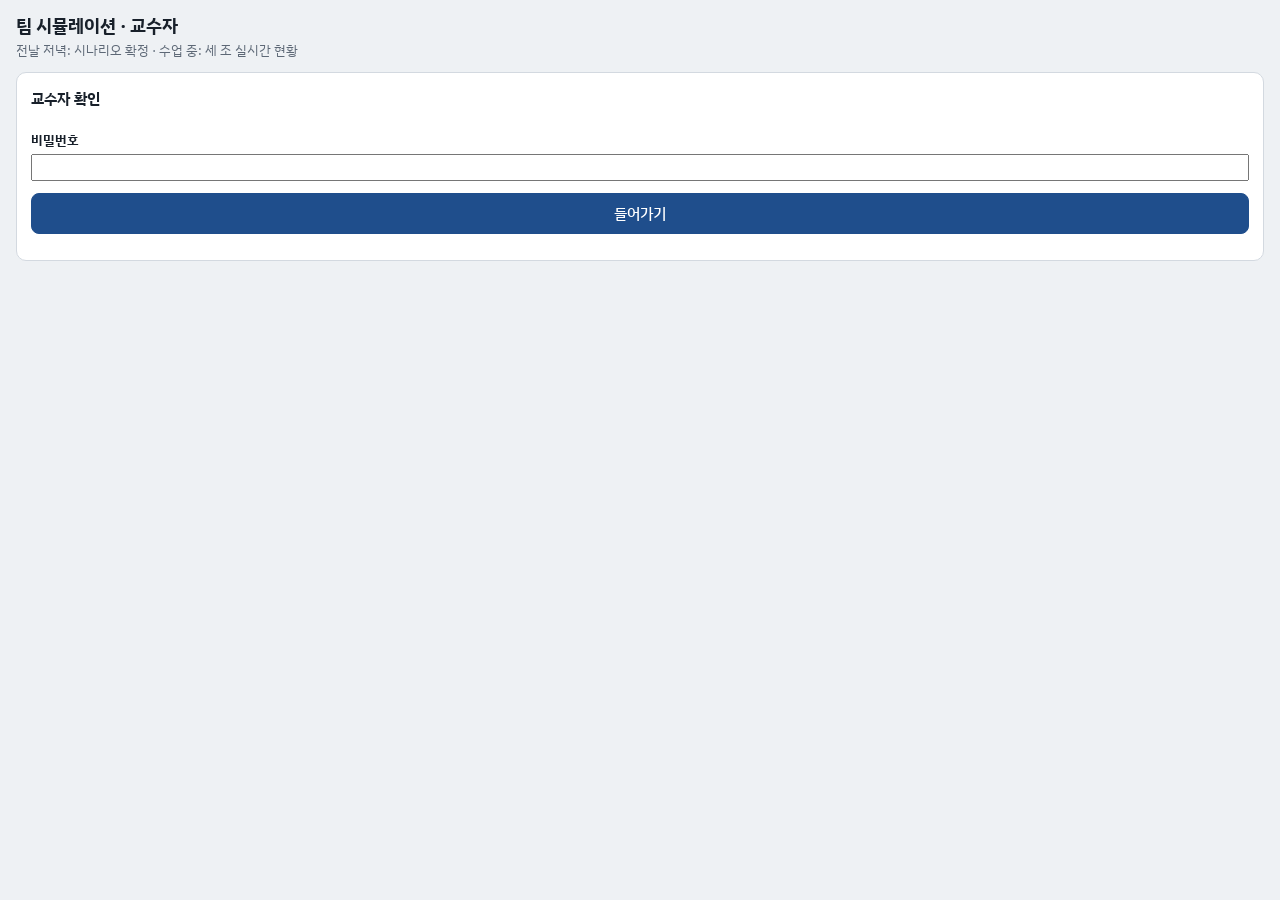
<file: teacher.html>
<!DOCTYPE html>
<html lang="ko">
<head>
<meta charset="utf-8">
<meta name="viewport" content="width=device-width, initial-scale=1">
<title>팀 시뮬레이션 · 교수자</title>
<link rel="preconnect" href="https://fonts.googleapis.com">
<link rel="preconnect" href="https://fonts.gstatic.com" crossorigin>
<link href="https://fonts.googleapis.com/css2?family=IBM+Plex+Sans+KR:wght@400;500;700&family=JetBrains+Mono:wght@500;700&display=swap" rel="stylesheet">
<link rel="stylesheet" href="style.css?v=20261112a">
<meta name="robots" content="noindex">
</head>
<body>
<div class="wrap">
  <div class="bar">
    <div>
      <h1>팀 시뮬레이션 · 교수자<span id="dayBadge" class="sub" hidden> · 목요일 모드 (수술 후 1일째 IICP 악화)</span></h1>
      <div class="sub">전날 저녁: 시나리오 확정 · 수업 중: 세 조 실시간 현황</div>
    </div>
    <div class="tabs" role="tablist" id="tabs" hidden>
      <button class="tab" role="tab" id="tab-prep" aria-selected="true">① 시나리오 준비</button>
      <button class="tab" role="tab" id="tab-live" aria-selected="false">② 실시간 현황</button>
    </div>
  </div>
  <div class="demo" id="demoNote" hidden>데모 모드입니다. 저장은 이 노트북에만 되고 AI는 예시 답을 냅니다. (데모 비밀번호 1111)</div>

  <section class="card login" id="login">
    <h2>교수자 확인</h2>
    <label for="pin">비밀번호 <input type="password" id="pin" autocomplete="off"></label>
    <button class="btn" id="pinBtn" type="button">들어가기</button>
    <div class="status" id="pinStatus"></div>
  </section>

  <!-- PREP -->
  <section id="prep" hidden style="display:grid;gap:12px">
    <div class="card" style="padding:10px 14px">
      <div class="row" style="justify-content:space-between">
        <div class="row"><b style="font-size:14px">조 선택</b><div class="slots" id="slots"></div></div>
        <span class="status" id="saveStatus"></span>
      </div>
    </div>
    <div class="grid2">
      <div class="card" style="display:grid;gap:10px;align-content:start">
        <h2>1. 학생 시나리오 카드 붙여 넣기</h2>
        <details class="sub"><summary>상황지침 (술기평가 work sheet)</summary><p id="caseText" style="margin:6px 0 0"></p></details>
        <p class="sub" style="margin:0" id="noAiNote" hidden><b>AI 없이 진행 중입니다.</b> <b>예시 시나리오 불러오기</b>를 누른 뒤, 오른쪽 칸을 조가 쓴 카드 내용대로 고쳐서 확정 저장하세요.</p>
        <p class="sub" style="margin:0" id="aiNote">조가 제출한 카드를 전부 복사해 붙여 넣고 <b>AI로 변환·점검</b>을 누르세요. 학생 글은 그대로 두고, 확인할 곳만 표시합니다.</p>
        <textarea id="pasteBox" class="paste" placeholder="시나리오 카드 내용을 붙여 넣으세요 (표째로 복사해도 됩니다)"></textarea>
        <div class="row">
          <button class="btn ai" id="convertBtn" type="button">AI로 변환·점검</button>
          <button class="btn ghost" id="exampleBtn" type="button">예시 시나리오 불러오기</button>
        </div>
        <div class="status" id="convertStatus"></div>
        <div id="issuesWrap" hidden><h3>교수님이 확인할 곳</h3><ul class="issues" id="issues"></ul></div>
      </div>
      <div class="card" style="display:grid;gap:10px;align-content:start">
        <h2>2. 확인하고 확정하기</h2>
        <div id="editEmpty" class="empty">왼쪽에서 변환하거나 예시를 불러오면 여기서 고칠 수 있습니다.</div>
        <div id="editor" hidden style="display:grid;gap:12px">
          <label style="font-size:13px;font-weight:700;display:grid;gap:4px" for="gName">조 이름<input type="text" id="gName"></label>
          <label style="font-size:13px;font-weight:700;display:grid;gap:4px" for="gRi">RI sliding scale (BST 구간별 단위)<textarea id="gRi" rows="2"></textarea></label>
          <div><h3>장면별 수치와 진행</h3><div class="tablewrap"><table class="vt" id="vtable"></table></div></div>
          <div><h3>역할 <span class="sub" id="rolesNote">학생 이름이 없는 역할은 AI가 맡습니다</span></h3><div class="roles" id="roles"></div></div>
          <div><h3>학생 점검 질문 <span class="sub">조별 화면 ③ 탭에 보입니다 · 1~2개 · 비우면 빠짐</span></h3><div id="qbox" style="display:grid;gap:6px"></div></div>
          <div class="row"><button class="btn" id="saveBtn" type="button">이 조 시나리오 확정 저장</button><span class="status" id="saveStatus2"></span></div>
        </div>
      </div>
    </div>
  </section>

  <!-- LIVE -->
  <section id="live" hidden style="display:grid;gap:12px">
    <div class="row" style="justify-content:space-between">
      <span class="status" id="liveStatus">불러오는 중…</span>
      <label class="chk"><input type="checkbox" id="autoToggle" checked> 10초마다 새로고침</label>
    </div>
    <div class="gcards" id="gcards"></div>
  </section>
</div>
<script>document.write('<script src="config.js?t=' + Date.now() + '"><\/script>');</script>
<script src="common.js?v=20261112a"></script>
<script>
(function(){
  const $ = id => document.getElementById(id);
  let pin = "", current = "g1", store = {}, draft = null, timer = null;
  if (TS.DEMO) $("demoNote").hidden = false;
  $("caseText").textContent = TS.CASE.text;
  // AI 없이 진행: 붙여 넣기·AI 변환 숨기고 예시를 고쳐 쓰게 안내
  if (!TS.AI_ON){
    ["pasteBox","convertBtn","aiNote"].forEach(id => $(id).style.display = "none");
    $("noAiNote").hidden = false;
    $("rolesNote").textContent = "모든 역할을 학생이 맡습니다 (조마다 4명: 의사, 간호사1, 간호사2, 환자)";
  }
  try{ pin = sessionStorage.getItem("teamSim:pin") || ""; }catch(e){}
  $("pin").value = pin;

  $("pinBtn").addEventListener("click", async () => {
    pin = $("pin").value.trim(); $("pinStatus").textContent = "확인 중…";
    const r = await TS.call("check", {pin});
    if (!r.ok || !r.teacher){ $("pinStatus").textContent = r.ok ? "비밀번호가 맞지 않습니다." : TS.errText(r.error); return; }
    try{ sessionStorage.setItem("teamSim:pin", pin); }catch(e){}
    $("login").hidden = true; $("tabs").hidden = false; showTab("prep"); loadAll();
  });
  $("pin").addEventListener("keydown", e => { if (e.key === "Enter") $("pinBtn").click(); });

  function showTab(w){
    $("tab-prep").setAttribute("aria-selected", String(w==="prep")); $("tab-live").setAttribute("aria-selected", String(w==="live"));
    $("prep").hidden = w !== "prep"; $("live").hidden = w !== "live";
    clearInterval(timer);
    if (w === "live"){ refresh(); timer = setInterval(() => { if ($("autoToggle").checked) refresh(); }, 10000); }
  }
  $("tab-prep").onclick = () => showTab("prep"); $("tab-live").onclick = () => showTab("live");

  // ---------- prep ----------
  async function loadAll(){
    $("saveStatus").textContent = "불러오는 중…";
    const r = await TS.call("listScenarios", {pin});
    if (r.ok){ store = {}; Object.keys(r.scenarios||{}).forEach(k => store[k] = r.scenarios[k].scenario); $("saveStatus").textContent = "확정된 조: " + (Object.keys(store).map(k => (TS.GROUPS.find(g=>g.id===k)||{label:k}).label).join(", ") || "없음"); }
    else $("saveStatus").textContent = TS.errText(r.error);
    selectSlot(current);
  }
  function drawSlots(){
    const box = $("slots"); box.innerHTML = "";
    TS.GROUPS.forEach(g => {
      const b = document.createElement("button"); b.type = "button"; b.className = "slot"; b.setAttribute("aria-pressed", String(g.id === current));
      const t = document.createElement("span"); t.textContent = g.label + (store[g.id] && g.id !== "ex" && store[g.id].groupName ? " · " + store[g.id].groupName : "");
      const s = document.createElement("small"); s.textContent = store[g.id] ? "확정됨" : "비어 있음";
      b.append(t, s); b.onclick = () => selectSlot(g.id); box.appendChild(b);
    });
  }
  function selectSlot(id){ current = id; draft = store[id] ? JSON.parse(JSON.stringify(store[id])) : null; $("issuesWrap").hidden = true; $("convertStatus").textContent = ""; drawSlots(); renderEditor(); }
  $("exampleBtn").onclick = () => { draft = JSON.parse(JSON.stringify(TS.EXAMPLE)); renderEditor(); renderIssues([{level:"확인 필요", where:"전체", text: TS.IS_THU
    ? "목요일 예시: 장면 1 수술 후 1일째 신경계 재사정(GCS 8T, 우측 동공 4mm 느림, 두통·구토), 장면 2 IICP 악화(GCS 6T, 우측 동공 5mm, BP 184/72·HR 54 쿠싱 징후)와 의사 SBAR 보고·구두 처방(침상머리 30°, 20% Mannitol 100mL IV, Nicardipine 6mg IV(처방·되읽기까지만), 응급 CT, 15분마다 재사정). 수치·처방은 Claude가 만든 교육용 값이니 확인해 주세요."
    : "장면은 2개(신경계 초기 사정, 인슐린 피하주사)이고, 욕창·낙상은 수행 뒤 학생이 각자 평가합니다. RI sliding·등록번호는 학교 자료(의사진료지시서)에 맞췄고, 활력징후·GCS·BST 등 나머지 수치는 Claude가 만든 교육용 값입니다."}]); };
  if (TS.IS_THU){ $("dayBadge").hidden = false; $("exampleBtn").textContent = "목요일 예시 시나리오 불러오기"; }
  $("convertBtn").onclick = async () => {
    const txt = $("pasteBox").value.trim();
    if (!txt){ $("convertStatus").textContent = "시나리오 카드 내용을 먼저 붙여 넣으세요."; return; }
    $("convertBtn").disabled = true; $("convertStatus").textContent = "변환하고 점검하는 중입니다 (30~60초)…";
    const r = await TS.call("ai", {pin, kind:"convert", prompt: TS.convertPrompt(txt)});
    $("convertBtn").disabled = false;
    if (!r.ok){ $("convertStatus").textContent = TS.errText(r.error); return; }
    try{ draft = TS.normalize(TS.parseJSON(r.text)); }catch(e){ $("convertStatus").textContent = "AI 답을 읽지 못했습니다. 다시 눌러 주세요."; return; }
    renderEditor(); renderIssues(draft.issues || []);
    $("convertStatus").textContent = "변환했습니다. 오른쪽에서 확인하고 '확정 저장'을 누르세요.";
  };
  function renderIssues(list){
    $("issuesWrap").hidden = !list.length; const ul = $("issues"); ul.innerHTML = "";
    list.forEach(it => { const li = document.createElement("li"); li.className = "issue" + (/확인/.test(it.level||"") ? " mild" : ""); const b = document.createElement("b"); b.textContent = (it.level||"확인") + " · " + (it.where||""); li.append(b, document.createTextNode(it.text||"")); ul.appendChild(li); });
  }
  function renderEditor(){
    $("editEmpty").hidden = !!draft; $("editor").hidden = !draft; if (!draft) return;
    $("gName").value = draft.groupName || ""; $("gName").oninput = e => draft.groupName = e.target.value;
    $("gRi").value = draft.ri || ""; $("gRi").oninput = e => draft.ri = e.target.value;
    const t = $("vtable"); t.innerHTML = "";
    const head = document.createElement("tr"); head.appendChild(Object.assign(document.createElement("th"), {textContent:"항목"}));
    draft.scenes.forEach((s,i) => {
      const th = document.createElement("th");
      const ti = document.createElement("input"); ti.type = "text"; ti.value = s.title; ti.id = "sc-title-"+i; ti.setAttribute("aria-label","장면 "+(i+1)+" 이름"); ti.oninput = e => s.title = e.target.value;
      const tm = document.createElement("input"); tm.type = "text"; tm.value = s.time; tm.id = "sc-time-"+i; tm.setAttribute("aria-label","장면 "+(i+1)+" 시각"); tm.style.marginTop = "4px"; tm.oninput = e => s.time = e.target.value;
      th.append(document.createTextNode("장면 "+(i+1)), ti, tm); head.appendChild(th);
    });
    t.appendChild(head);
    const spec = TS.VKEYS.map(([k,l]) => ({label:l, key:k, area:k==="look", get:s=>s.vitals[k], set:(s,v)=>s.vitals[k]=v})).concat([
      {label:"일어나는 일", key:"event", area:true, get:s=>s.event, set:(s,v)=>s.event=v},
      {label:"단서", key:"cues", area:true, get:s=>s.cues, set:(s,v)=>s.cues=v},
      {label:"기대 간호 행동", key:"expected", area:true, get:s=>s.expected, set:(s,v)=>s.expected=v},
      {label:"다음 장면 조건", key:"advance", area:true, get:s=>s.advance, set:(s,v)=>s.advance=v},
      {label:"대본", key:"script", area:true, get:s=>s.script, set:(s,v)=>s.script=v}
    ]);
    spec.forEach(sp => {
      const tr = document.createElement("tr"); tr.appendChild(Object.assign(document.createElement("th"), {textContent:sp.label}));
      draft.scenes.forEach((s,i) => {
        const td = document.createElement("td"); const el = document.createElement(sp.area ? "textarea" : "input");
        if (!sp.area) el.type = "text"; else el.rows = 2;
        el.value = sp.get(s) || ""; el.id = "f-"+sp.key+"-"+i; el.setAttribute("aria-label", sp.label+" 장면 "+(i+1)); el.oninput = e => sp.set(s, e.target.value);
        td.appendChild(el); tr.appendChild(td);
      });
      t.appendChild(tr);
    });
    // 학생 점검 질문 (AI 초안 → 교수님이 다듬음)
    const qb = $("qbox"); qb.innerHTML = "";
    draft.questions = (draft.questions || []).slice(0, 2);
    [0, 1].forEach(i => {
      const ta = document.createElement("textarea"); ta.rows = 2; ta.id = "q-" + i; ta.setAttribute("aria-label", "점검 질문 " + (i+1));
      ta.placeholder = "점검 질문 " + (i+1) + (i ? " (없으면 비워 두세요)" : "");
      ta.value = draft.questions[i] || "";
      ta.oninput = () => { draft.questions[i] = ta.value; };
      qb.appendChild(ta);
    });
    const rb = $("roles"); rb.innerHTML = "";
    draft.roles.forEach((r,i) => {
      const c = document.createElement("div"); c.className = "rolecard" + (r.aiPlays ? " isai" : "");
      const h = document.createElement("div"); h.className = "rolehead";
      const nm = document.createElement("b"); nm.textContent = r.role + (r.student ? " · " + r.student : "");
      const lab = document.createElement("label"); lab.className = "chk";
      const cb = document.createElement("input"); cb.type = "checkbox"; cb.checked = r.aiPlays; cb.id = "ai-"+i; cb.disabled = /간호사/.test(r.role);
      cb.onchange = e => { r.aiPlays = e.target.checked; c.classList.toggle("isai", r.aiPlays); };
      lab.append(cb, document.createTextNode("AI가 맡음")); h.append(nm); if (TS.AI_ON) h.append(lab);
      const ta = document.createElement("textarea"); ta.rows = 2; ta.id = "role-"+i; ta.setAttribute("aria-label", r.role+" 역할 카드"); ta.value = r.persona || ""; ta.oninput = e => r.persona = e.target.value;
      c.append(h, ta); rb.appendChild(c);
    });
  }
  $("saveBtn").onclick = async () => {
    if (!draft) return;
    draft.questions = (draft.questions || []).map(q => String(q || "").trim()).filter(Boolean).slice(0, 2);
    $("saveBtn").disabled = true; $("saveStatus").textContent = $("saveStatus2").textContent = "저장 중…";
    const r = await TS.call("saveScenario", {pin, g:current, scenario:draft});
    $("saveBtn").disabled = false;
    if (r.ok){ store[current] = JSON.parse(JSON.stringify(draft)); drawSlots(); $("saveStatus").textContent = (TS.GROUPS.find(g=>g.id===current)||{}).label + " 시나리오를 저장했습니다."; }
    else $("saveStatus").textContent = TS.errText(r.error);
    $("saveStatus2").textContent = $("saveStatus").textContent;
  };

  // ---------- live ----------
  function ago(at){ const s = Math.round((Date.now() - new Date(at).getTime())/1000); return isNaN(s) ? "" : s < 60 ? s + "초 전" : Math.round(s/60) + "분 전"; }
  async function refresh(){
    const r = await TS.call("dashboard", {pin});
    if (!r.ok){ $("liveStatus").textContent = TS.errText(r.error); return; }
    $("liveStatus").textContent = "마지막 새로고침 " + new Date().toLocaleTimeString("ko-KR");
    const box = $("gcards"); box.innerHTML = "";
    TS.GROUPS.filter(g => g.id !== "ex" || (r.groups||{}).ex).forEach(g => {
      const d = (r.groups||{})[g.id]; const c = document.createElement("div"); c.className = "card gcard";
      const h = document.createElement("h2"); h.textContent = g.label + (store[g.id] && store[g.id].groupName ? " · " + store[g.id].groupName : ""); c.appendChild(h);
      // 다른 조가 이 조를 평가한 것
      const addPeers = () => {
        const pr = (r.peers || []).filter(p => p.to === g.id);
        if (!pr.length) return;
        const pb = document.createElement("div"); pb.className = "assessbox";
        const ph = document.createElement("b"); ph.textContent = "다른 조 평가"; pb.appendChild(ph);
        pr.forEach(p => { const dv = document.createElement("div"); dv.textContent = TS.peerText(p); pb.appendChild(dv); });
        c.appendChild(pb);
      };
      if (!d || !d.entries.length){ const e = document.createElement("div"); e.className = "empty"; e.textContent = "아직 시작하지 않았습니다."; c.appendChild(e); addPeers(); box.appendChild(c); return; }
      const E = d.entries, last = E[E.length-1] || {};
      const scene = last.scene, sc = store[g.id];
      const st = document.createElement("div"); st.className = "row";
      // 회차 종류 (조별 화면이 "회차: 연습 2회" / "회차: 평가" 문장으로 남김)
      const rk = E.filter(x => x.kind === "run").pop();
      const rkTxt = rk ? String(rk.text).replace(/^회차:\s*/, "") : "";
      const pill = document.createElement("span"); pill.className = "pill " + (rkTxt === "평가" ? "eval" : "prac"); pill.textContent = rkTxt || "회차 미표시";
      const sb = document.createElement("b"); sb.textContent = "장면 " + scene + (sc && sc.scenes[scene-1] ? " · " + sc.scenes[scene-1].title : "");
      const ag = document.createElement("span"); ag.className = "ago"; ag.textContent = "경과 " + last.t + " · 마지막 기록 " + ago(last.at);
      st.append(pill, sb, ag); c.appendChild(st);
      const mem = E.filter(x => x.kind === "members").pop();
      if (mem){ const md = document.createElement("div"); md.className = "sub"; md.textContent = mem.text; c.appendChild(md); }
      // work sheet 술기 체크 현황
      const ss = TS.skillStatus(E);
      const mini = document.createElement("div"); mini.className = "mini";
      TS.SIM_SKILLS.forEach(s => {
        const cell = document.createElement("div"); const bb = document.createElement("b"); bb.textContent = ss.bySec[s.sec].done + "/" + ss.bySec[s.sec].total;
        cell.append(document.createTextNode(s.sec), bb); mini.appendChild(cell);
      });
      const cap = document.createElement("div"); cap.className = "sub"; cap.textContent = `술기 체크 (장면 1~2) ${ss.count}/${ss.total}` + (ss.missing.length && ss.missing.length <= 12 ? " · 빠진 항목 " + ss.missing.map(x => x[0]).join(", ") : "");
      c.append(cap, mini);
      addPeers();
      // 시나리오 점검 질문에 대한 조의 답 (질문마다 마지막 답)
      const ansMap = {};
      E.filter(x => x.kind === "checkAnswer").forEach(x => { const m = /^점검 답 (\d+):/.exec(String(x.text)); if (m) ansMap[m[1]] = x.text; });
      if (Object.keys(ansMap).length){
        const qa = document.createElement("div"); qa.className = "assessbox";
        const qh = document.createElement("b"); qh.textContent = "시나리오 점검 질문 답"; qa.appendChild(qh);
        Object.keys(ansMap).sort().forEach(k => { const d = document.createElement("div"); d.textContent = ansMap[k]; qa.appendChild(d); });
        c.appendChild(qa);
      }
      // 욕창·낙상 개인 평가: 학생별 총점, 교수님 기준과 다른 영역
      const as = TS.assessFromLog(E);
      if (as.ind.length){
        const K = TS.ASSESS_KEY;
        const diff = p => TS.BRADEN.filter(d => p.b[d.k] !== K.braden[d.k]).map(d => d.label).concat(TS.MORSE.filter(d => p.m[d.k] !== K.morse[d.k]).map(d => d.label));
        const ab = document.createElement("div"); ab.className = "assessbox";
        const h3 = document.createElement("b"); h3.textContent = `욕창·낙상 개인 평가 (기준 Braden ${TS.sumOf(TS.BRADEN, K.braden)} · Morse ${TS.sumOf(TS.MORSE, K.morse)})`; ab.appendChild(h3);
        as.ind.concat(as.fin ? [Object.assign({}, as.fin, {who:"조 최종"})] : []).forEach(p => {
          const d = diff(p), row = document.createElement("div"); row.className = d.length ? "off" : "";
          row.textContent = `${p.who}: Braden ${p.bt} · Morse ${p.mt}` + (d.length ? " · 기준과 다름: " + d.join(", ") : " · 기준과 같음");
          ab.appendChild(row);
        });
        c.appendChild(ab);
      }
      const ll = document.createElement("div"); ll.className = "loglist";
      E.slice(-8).reverse().forEach(e => { const row = document.createElement("div"); const t = document.createElement("span"); t.className = "t"; t.textContent = e.t + " · 장면" + e.scene; row.append(t, document.createTextNode(e.text)); ll.appendChild(row); });
      c.appendChild(ll);
      const cp = document.createElement("button"); cp.className = "btn ghost"; cp.type = "button"; cp.textContent = "이 조 전체 기록 복사";
      cp.onclick = async () => { try{ await navigator.clipboard.writeText(E.map(e => `${e.t} 장면${e.scene} ${e.text}`).join("\n")); cp.textContent = "복사했습니다"; }catch(err){ cp.textContent = "복사 실패"; } };
      c.appendChild(cp);
      box.appendChild(c);
    });
  }
})();
</script>
</body>
</html>
</file>
<file: style.css>
/* Layout idea: two modes on one teacher laptop. 준비 = a working form; 수행 = a projector-sized bedside monitor with the teacher's controls beside it. */
:root{
  --bg:#eef1f4; --surface:#ffffff; --ink:#18202a; --muted:#5d6876; --line:#d3d9e0;
  --accent:#1f4e8c; --accent-soft:#e3ebf6; --ai:#6b3fa0; --ai-soft:#efe7f8;
  --mon-bg:#0b1016; --mon-line:#1f2a36; --mon-muted:#8592a2; --hr:#3ddc84; --spo2:#4fc3f7; --bp:#ff8a80; --rr:#ffd54f;
  --warn:#b54708; --warn-soft:#fdf1e6; --crit:#c62828; --ok:#1f7a4a;
  --font-body:"IBM Plex Sans KR","Apple SD Gothic Neo","Malgun Gothic",sans-serif;
  --font-mono:"JetBrains Mono",ui-monospace,Menlo,monospace;
  color-scheme: light;
}
@media (prefers-color-scheme: dark){
  :root:not([data-theme="light"]){
    --bg:#0f141a; --surface:#171e26; --ink:#e4e9ef; --muted:#97a3b1; --line:#2b3542;
    --accent:#7aa7e6; --accent-soft:#1d2a3b; --ai:#c39ef0; --ai-soft:#2a2138;
    --warn:#f5a25d; --warn-soft:#33261a; --crit:#ff7070; --ok:#5fd09a; color-scheme: dark;
  }
}
:root[data-theme="dark"]{
  --bg:#0f141a; --surface:#171e26; --ink:#e4e9ef; --muted:#97a3b1; --line:#2b3542;
  --accent:#7aa7e6; --accent-soft:#1d2a3b; --ai:#c39ef0; --ai-soft:#2a2138;
  --warn:#f5a25d; --warn-soft:#33261a; --crit:#ff7070; --ok:#5fd09a; color-scheme: dark;
}
*{box-sizing:border-box}
html,body{margin:0}
body{background:var(--bg);color:var(--ink);font-family:var(--font-body);font-size:15px;line-height:1.55}
button,input,textarea,select{font:inherit;color:inherit}
button{cursor:pointer}
:focus-visible{outline:2px solid var(--accent);outline-offset:2px}
.wrap{max-width:1280px;margin:0 auto;padding:12px 16px 32px;display:grid;gap:12px}
.bar{display:flex;flex-wrap:wrap;gap:8px 16px;align-items:center;justify-content:space-between}
h1{font-size:18px;margin:0;text-wrap:balance}
h2{font-size:15px;margin:0 0 8px}
h3{font-size:14px;margin:0 0 6px}
.sub{color:var(--muted);font-size:13px}
.tabs{display:flex;gap:4px;background:var(--surface);border:1px solid var(--line);border-radius:10px;padding:3px}
.tab{border:0;background:transparent;padding:6px 16px;border-radius:7px;font-weight:500;color:var(--muted)}
.tab[aria-selected="true"]{background:var(--accent);color:#fff}
.card{background:var(--surface);border:1px solid var(--line);border-radius:10px;padding:14px}
.grid2{display:grid;grid-template-columns:1fr 1fr;gap:12px}
@media (max-width:900px){ .grid2{grid-template-columns:1fr} }
.btn{white-space:nowrap;border:1px solid var(--accent);background:var(--accent);color:#fff;border-radius:8px;padding:8px 14px;font-weight:500}
.btn.ghost{background:transparent;color:var(--accent)}
.btn.ai{background:var(--ai);border-color:var(--ai)}
.btn:disabled{opacity:.5;cursor:not-allowed}
.row{display:flex;gap:8px;flex-wrap:wrap;align-items:center}
.slots{display:flex;gap:6px;flex-wrap:wrap}
.slot{border:1px solid var(--line);background:var(--surface);border-radius:8px;padding:6px 12px;font-size:14px;display:grid;text-align:left;line-height:1.3}
.slot small{color:var(--muted);font-size:11px}
.slot[aria-pressed="true"]{border-color:var(--accent);box-shadow:inset 0 0 0 1px var(--accent)}
textarea,input[type=text]{width:100%;border:1px solid var(--line);border-radius:8px;background:var(--bg);padding:7px 9px}
textarea{resize:vertical}
.paste{min-height:180px}
.status{font-size:13px;color:var(--muted)}
.status.err{color:var(--crit)}
.issues{display:grid;gap:6px;margin:0;padding:0;list-style:none}
.issue{border-left:3px solid var(--warn);background:var(--warn-soft);padding:6px 10px;border-radius:0 6px 6px 0;font-size:14px}
.issue b{font-size:12px;margin-right:6px}
.issue.mild{border-left-color:var(--muted);background:transparent;border:1px dashed var(--line);border-left:3px solid var(--muted)}
.tablewrap{overflow-x:auto}
table.vt{border-collapse:collapse;width:100%;min-width:720px;font-size:13px}
table.vt th,table.vt td{border:1px solid var(--line);padding:4px;vertical-align:top}
table.vt th{background:var(--accent-soft);text-align:left;font-weight:500;white-space:nowrap}
table.vt input,table.vt textarea{padding:4px 6px;font-size:13px;background:var(--surface)}
.roles{display:grid;gap:8px}
.rolecard{border:1px solid var(--line);border-radius:8px;padding:8px 10px;display:grid;gap:6px}
.rolecard.isai{border-color:var(--ai);background:var(--ai-soft)}
.rolehead{display:flex;justify-content:space-between;gap:8px;align-items:center;flex-wrap:wrap}
.pill{font-size:11px;padding:1px 8px;border-radius:99px;border:1px solid var(--line);color:var(--muted)}
.pill.ai{border-color:var(--ai);color:var(--ai);font-weight:500}
label.chk{display:flex;gap:6px;align-items:center;font-size:13px}

/* Run mode */
.run{display:grid;grid-template-columns:minmax(0,1.35fr) minmax(0,1fr);gap:12px;align-items:start}
@media (max-width:1000px){ .run{grid-template-columns:1fr} }
.monitor{background:var(--mon-bg);border:1px solid var(--mon-line);border-radius:12px;color:#d7e0ea;padding:14px;display:grid;gap:10px}
.mhead{display:flex;justify-content:space-between;align-items:baseline;gap:8px;flex-wrap:wrap;color:var(--mon-muted);font-size:14px}
.mhead b{color:#fff;font-weight:500}
.mclock{font-family:var(--font-mono);font-size:26px;color:#fff;font-variant-numeric:tabular-nums}
.vitals{display:grid;grid-template-columns:repeat(4,minmax(0,1fr));gap:8px}
.v{border:1px solid var(--mon-line);border-radius:8px;padding:6px 10px;min-width:0}
.v .lab{font-size:13px;color:var(--mon-muted);display:flex;justify-content:space-between}
.v .num{font-family:var(--font-mono);font-weight:700;font-size:clamp(20px,2.7vw,38px);line-height:1.15;font-variant-numeric:tabular-nums;overflow-wrap:anywhere}
.v .when{font-size:12px;color:#6b7888;min-height:1.2em}
.v.hr .num{color:var(--hr)} .v.spo2 .num{color:var(--spo2)} .v.bp .num{color:var(--bp)} .v.rr .num{color:var(--rr)}
.v.txt .num{color:#fff;font-size:clamp(15px,1.7vw,22px)}
.v.stale .num{opacity:.35}
.v.wide{grid-column:1/-1}
.v.wide .num{font-size:clamp(14px,1.5vw,18px);font-family:var(--font-body);font-weight:500}
.skills{display:grid;gap:6px;max-height:360px;overflow-y:auto}
.skills summary{font-weight:700;font-size:14px;cursor:pointer;padding:2px 0}
.skills label.skill{align-items:flex-start;padding:3px 0 3px 4px;line-height:1.4}
.skills label.skill input{margin-top:3px;flex:none}
@media (max-width:640px){ .vitals{grid-template-columns:repeat(2,minmax(0,1fr))} }
.measure{display:grid;grid-template-columns:repeat(4,minmax(0,1fr));gap:6px}
.mbtn{border:1px solid #2c3a4a;background:#121a23;color:#e6edf5;border-radius:8px;padding:9px 6px;font-size:14px}
.mbtn:hover{border-color:#4fc3f7}
@media (max-width:640px){ .measure{grid-template-columns:repeat(2,minmax(0,1fr))} }
.scenebar{display:flex;align-items:center;gap:10px;justify-content:space-between;flex-wrap:wrap}
.steps{display:flex;gap:4px}
.step{width:34px;height:8px;border-radius:4px;background:var(--line)}
.step.on{background:var(--accent)}
.step.past{background:var(--accent);opacity:.4}
.scenetitle{font-weight:700;font-size:16px}
.memo{border:1px dashed var(--line);border-radius:8px;padding:8px 10px;font-size:14px;display:grid;gap:4px}
.memo dt{font-size:12px;color:var(--muted);font-weight:700}
.memo dd{margin:0 0 4px;white-space:pre-wrap}
.aibox{display:grid;gap:8px}
.aisay{background:var(--ai-soft);border-left:4px solid var(--ai);border-radius:0 8px 8px 0;padding:10px 12px;font-size:clamp(16px,1.6vw,20px);min-height:64px;white-space:pre-wrap}
.aisay .who{display:block;font-size:12px;color:var(--ai);font-weight:700}
.loglist{max-height:220px;overflow-y:auto;font-size:13px;display:grid;gap:2px;font-variant-numeric:tabular-nums}
.loglist div{border-bottom:1px solid var(--line);padding:2px 0}
.loglist .t{font-family:var(--font-mono);color:var(--muted);margin-right:6px}
.empty{color:var(--muted);font-size:14px;padding:12px;border:1px dashed var(--line);border-radius:8px}
.debrief{white-space:pre-wrap;font-size:14px;max-height:420px;overflow-y:auto}
[hidden]{display:none !important}

.case{background:var(--accent-soft);border-left:4px solid var(--accent);border-radius:0 10px 10px 0;padding:10px 14px;font-size:14px}
.case b{color:var(--accent)}
.case p{margin:4px 0 0;line-height:1.65}
.loginwrap{display:grid;grid-template-columns:minmax(0,440px) minmax(0,480px);gap:12px;justify-content:center;align-items:start;margin:24px 0}
@media (max-width:900px){ .loginwrap{grid-template-columns:1fr} }
.welcome{border-top:4px solid var(--accent);font-size:15px;line-height:1.7}
.welcome h2{font-size:18px;color:var(--accent)}
.welcome p{margin:0 0 10px}
.welcome ol{margin:0 0 10px;padding-left:22px}
.strip{background:var(--surface);border:1px solid var(--line);border-radius:10px;padding:8px 14px;font-size:14px}
.strip summary{cursor:pointer;list-style-position:outside}
.strip summary .lab{font-weight:700;color:var(--accent);margin-right:4px}
.strip summary b{color:var(--ink)}
.strip summary .nx{color:var(--muted)}
.login{display:grid;gap:12px}
.loginwrap .login{margin:0}
.maintitle{grid-column:1/-1;text-align:center;font-size:clamp(20px,2.6vw,28px);margin:4px 0 8px;color:var(--accent);text-wrap:balance}
table.members{border-collapse:collapse;width:100%;font-size:13px}
table.members th{font-weight:500;color:var(--muted);text-align:left;padding:2px 4px}
table.members td{padding:2px 4px}
table.members td:first-child{color:var(--muted);width:20px;font-family:var(--font-mono)}
table.members input{padding:5px 7px}
.sched table{border-collapse:collapse;width:100%;font-size:14px}
.sched h3{margin:10px 0 4px}
.sched td{border-top:1px solid var(--line);padding:6px 4px;vertical-align:top}
.sched td:first-child{font-family:var(--font-mono);white-space:nowrap;color:var(--muted);width:1%;padding-right:10px}
.sched .note{font-size:12px;color:var(--muted);font-weight:400;margin-top:2px}
.sched tr.now td{background:var(--accent-soft);font-weight:700}
.sched tr.now td:first-child{color:var(--accent)}
.login label{display:grid;gap:4px;font-size:13px;font-weight:700}
.demo{background:var(--warn-soft);color:var(--warn);border:1px dashed var(--warn);border-radius:8px;padding:6px 10px;font-size:13px}
.gcards{display:grid;grid-template-columns:repeat(3,minmax(0,1fr));gap:12px}
@media (max-width:1000px){ .gcards{grid-template-columns:1fr} }
.gcard{display:grid;gap:8px;align-content:start}
.gcard .mini{display:grid;grid-template-columns:repeat(4,minmax(0,1fr));gap:4px;font-size:12px}
.gcard .mini div{border:1px solid var(--line);border-radius:6px;padding:3px 6px;min-width:0;overflow-wrap:anywhere}
.gcard .mini b{display:block;font-family:var(--font-mono);font-size:14px}
.qlist{margin:4px 0 8px;padding-left:20px;display:grid;gap:4px}

/* 수행 화면: 일정 순서 7단계 탭 */
.stage{display:grid;gap:12px}
.stabs{display:flex;gap:4px;overflow-x:auto;background:var(--surface);border:1px solid var(--line);border-radius:10px;padding:4px}
.stab{flex:1 0 auto;border:0;background:transparent;border-radius:7px;padding:6px 10px;display:grid;text-align:left;line-height:1.3;color:var(--muted)}
.stab .tt{font-weight:500;font-size:14px;white-space:nowrap;color:var(--ink)}
.stab small{font-family:var(--font-mono);font-size:11px}
.stab:hover{background:var(--accent-soft)}
.stab[aria-selected="true"]{background:var(--accent);color:#fff}
.stab[aria-selected="true"] .tt{color:#fff}
.skillref h3{margin:10px 0 2px;color:var(--accent)}
.skillref ol{margin:0 0 4px;padding-left:30px;display:grid;gap:2px;font-size:14px}
.rolesel{width:100%;border:1px solid var(--line);border-radius:8px;background:var(--bg);padding:5px 7px}
.waitbox{display:grid;gap:6px;border:1px dashed var(--warn);background:var(--warn-soft);border-radius:8px;padding:12px 14px}
.waitbox b{color:var(--warn)}
.waitbox p{margin:0}
.rolelist{margin:0;padding-left:20px;display:grid;gap:2px;font-size:14px}
.ribox{background:var(--accent-soft);border-radius:8px;padding:6px 10px;font-size:14px}
.scgrid{display:grid;grid-template-columns:repeat(2,minmax(0,1fr));gap:10px}
@media (max-width:800px){ .scgrid{grid-template-columns:1fr} }
.scene{border:1px solid var(--line);border-radius:8px;padding:10px 12px;display:grid;gap:6px;align-content:start;font-size:14px}
.scene h3{margin:0}
.kv{display:grid;grid-template-columns:auto minmax(0,1fr);gap:2px 10px;font-size:13px;margin:0}
.kv dt{color:var(--muted)}
.kv dd{margin:0;overflow-wrap:anywhere}
.scene .script{white-space:pre-wrap;font-size:13px;margin-top:4px}
.runhead{display:flex;justify-content:space-between;align-items:center;gap:8px;flex-wrap:wrap;padding:10px 14px}
.pill.prac{border-color:var(--accent);color:var(--accent);font-weight:700;font-size:13px}
.pill.eval{border-color:var(--crit);color:var(--crit);font-weight:700;font-size:13px}
.refl{display:grid;gap:6px}
.refl h3{margin:6px 0 0}
.refl .fld{display:grid;grid-template-columns:auto minmax(0,1fr);gap:8px;align-items:center;font-size:13px}
.refl .fld span{color:var(--muted);min-width:24px}
.qcheck{display:grid;gap:8px;border:1px solid var(--ai);background:var(--ai-soft);border-radius:8px;padding:10px 12px}
.qcheck h3{margin:0;color:var(--ai)}
.qitem{display:grid;gap:4px;font-size:14px}
.assessbox{display:grid;gap:2px;font-size:13px;border:1px solid var(--line);border-radius:6px;padding:6px 8px}
.assessbox .off{color:var(--warn)}
.amembers{display:grid;gap:6px}
.amember{display:grid;grid-template-columns:minmax(0,1fr) auto auto;gap:8px;align-items:center;border:1px solid var(--line);border-radius:8px;padding:6px 10px;font-size:14px}
#assessForm{border:1px dashed var(--accent);border-radius:8px;padding:10px;display:grid;gap:6px}
#assessForm .fld{display:grid;grid-template-columns:minmax(110px,auto) minmax(0,1fr);gap:8px;align-items:center;font-size:13px}
table.acmp{min-width:0}
table.acmp td{text-align:center;padding:4px 6px}
table.acmp td:first-child{text-align:left}
table.acmp tr.differ td{background:var(--warn-soft)}
table.acmp tr.tot td{font-weight:700}
.refbox{border:1px solid var(--line);border-radius:8px;padding:8px 10px;margin-top:4px}
.refbox summary{cursor:pointer}
.refbox .kv{margin-top:6px}
.reflme{border:1px solid var(--line);border-radius:8px;padding:8px 10px;display:grid;gap:6px}
.ago{font-size:12px;color:var(--muted)}
</file>
